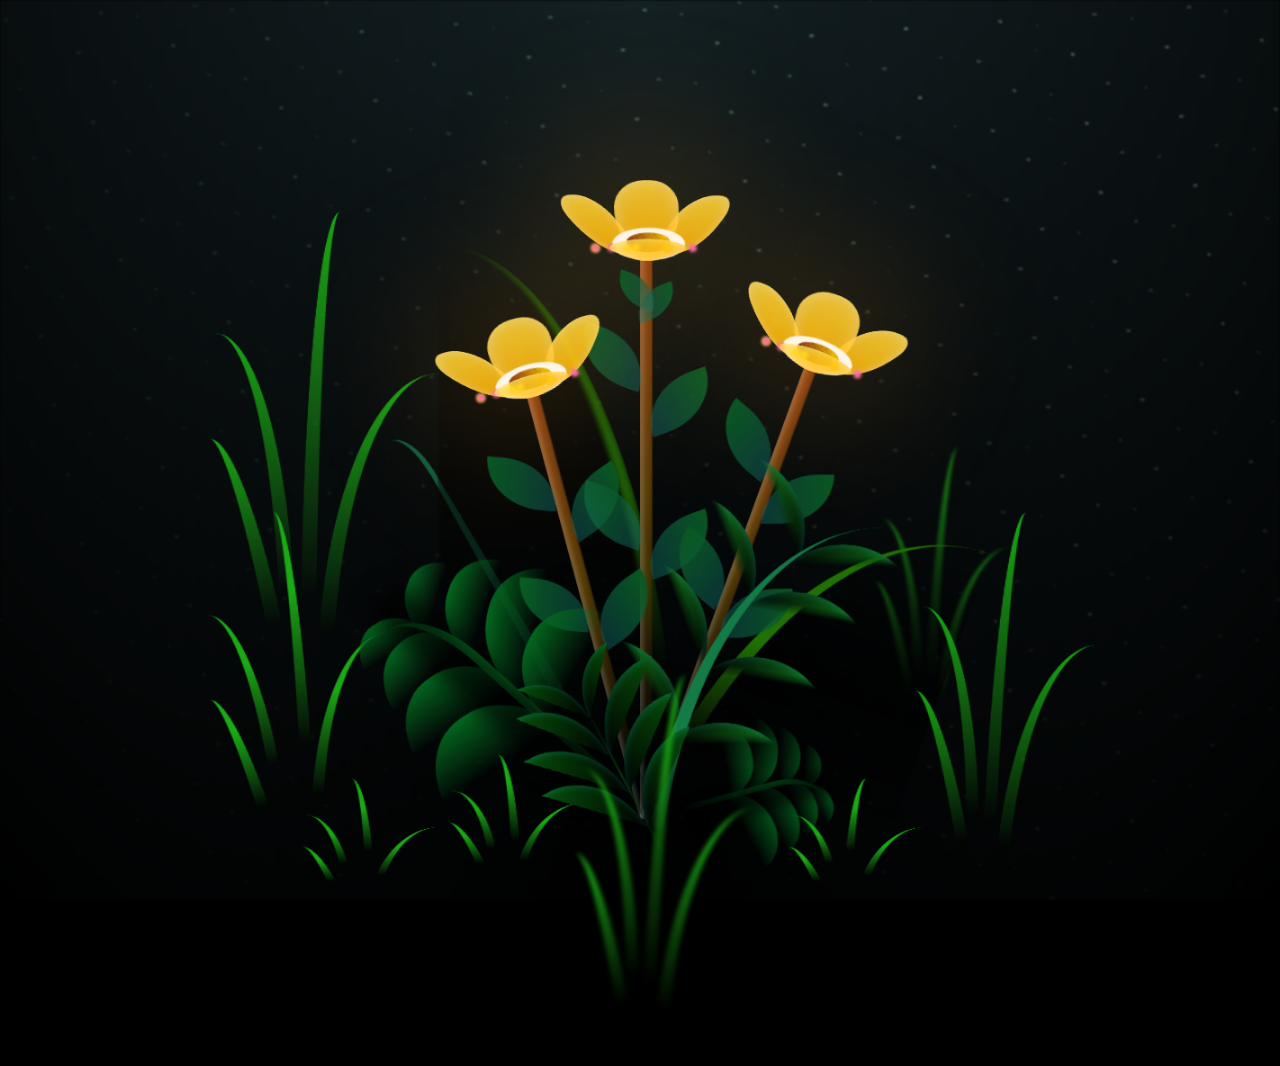
<file: flor-moskita/index.html>
<!DOCTYPE html>
<html lang="en">
  <head>
    <meta charset="UTF-8" />
    <meta http-equiv="X-UA-Compatible" content="IE=edge" />
    <meta name="viewport" content="width=device-width, initial-scale=1.0" />
    <link rel="stylesheet" href="main.css" />
    <link rel="icon" href="img/flowers.png" type="image/x-icon" />
    <title>💛Flores para Moskita💛</title>
  </head>
  <body class="container">
    <div class="night"></div>
    <div class="flowers">
      <div class="flower flower--1">
        <div class="flower__leafs flower__leafs--1">
          <div class="flower__leaf flower__leaf--1"></div>
          <div class="flower__leaf flower__leaf--2"></div>
          <div class="flower__leaf flower__leaf--3"></div>
          <div class="flower__leaf flower__leaf--4"></div>
          <div class="flower__white-circle"></div>

          <div class="flower__light flower__light--1"></div>
          <div class="flower__light flower__light--2"></div>
          <div class="flower__light flower__light--3"></div>
          <div class="flower__light flower__light--4"></div>
          <div class="flower__light flower__light--5"></div>
          <div class="flower__light flower__light--6"></div>
          <div class="flower__light flower__light--7"></div>
          <div class="flower__light flower__light--8"></div>
        </div>
        <div class="flower__line">
          <div class="flower__line__leaf flower__line__leaf--1"></div>
          <div class="flower__line__leaf flower__line__leaf--2"></div>
          <div class="flower__line__leaf flower__line__leaf--3"></div>
          <div class="flower__line__leaf flower__line__leaf--4"></div>
          <div class="flower__line__leaf flower__line__leaf--5"></div>
          <div class="flower__line__leaf flower__line__leaf--6"></div>
        </div>
      </div>

      <div class="flower flower--2">
        <div class="flower__leafs flower__leafs--2">
          <div class="flower__leaf flower__leaf--1"></div>
          <div class="flower__leaf flower__leaf--2"></div>
          <div class="flower__leaf flower__leaf--3"></div>
          <div class="flower__leaf flower__leaf--4"></div>
          <div class="flower__white-circle"></div>

          <div class="flower__light flower__light--1"></div>
          <div class="flower__light flower__light--2"></div>
          <div class="flower__light flower__light--3"></div>
          <div class="flower__light flower__light--4"></div>
          <div class="flower__light flower__light--5"></div>
          <div class="flower__light flower__light--6"></div>
          <div class="flower__light flower__light--7"></div>
          <div class="flower__light flower__light--8"></div>
        </div>
        <div class="flower__line">
          <div class="flower__line__leaf flower__line__leaf--1"></div>
          <div class="flower__line__leaf flower__line__leaf--2"></div>
          <div class="flower__line__leaf flower__line__leaf--3"></div>
          <div class="flower__line__leaf flower__line__leaf--4"></div>
        </div>
      </div>

      <div class="flower flower--3">
        <div class="flower__leafs flower__leafs--3">
          <div class="flower__leaf flower__leaf--1"></div>
          <div class="flower__leaf flower__leaf--2"></div>
          <div class="flower__leaf flower__leaf--3"></div>
          <div class="flower__leaf flower__leaf--4"></div>
          <div class="flower__white-circle"></div>

          <div class="flower__light flower__light--1"></div>
          <div class="flower__light flower__light--2"></div>
          <div class="flower__light flower__light--3"></div>
          <div class="flower__light flower__light--4"></div>
          <div class="flower__light flower__light--5"></div>
          <div class="flower__light flower__light--6"></div>
          <div class="flower__light flower__light--7"></div>
          <div class="flower__light flower__light--8"></div>
        </div>
        <div class="flower__line">
          <div class="flower__line__leaf flower__line__leaf--1"></div>
          <div class="flower__line__leaf flower__line__leaf--2"></div>
          <div class="flower__line__leaf flower__line__leaf--3"></div>
          <div class="flower__line__leaf flower__line__leaf--4"></div>
        </div>
      </div>

      <div class="grow-ans" style="--d: 1.2s">
        <div class="flower__g-long">
          <div class="flower__g-long__top"></div>
          <div class="flower__g-long__bottom"></div>
        </div>
      </div>

      <div class="growing-grass">
        <div class="flower__grass flower__grass--1">
          <div class="flower__grass--top"></div>
          <div class="flower__grass--bottom"></div>
          <div class="flower__grass__leaf flower__grass__leaf--1"></div>
          <div class="flower__grass__leaf flower__grass__leaf--2"></div>
          <div class="flower__grass__leaf flower__grass__leaf--3"></div>
          <div class="flower__grass__leaf flower__grass__leaf--4"></div>
          <div class="flower__grass__leaf flower__grass__leaf--5"></div>
          <div class="flower__grass__leaf flower__grass__leaf--6"></div>
          <div class="flower__grass__leaf flower__grass__leaf--7"></div>
          <div class="flower__grass__leaf flower__grass__leaf--8"></div>
          <div class="flower__grass__overlay"></div>
        </div>
      </div>

      <div class="growing-grass">
        <div class="flower__grass flower__grass--2">
          <div class="flower__grass--top"></div>
          <div class="flower__grass--bottom"></div>
          <div class="flower__grass__leaf flower__grass__leaf--1"></div>
          <div class="flower__grass__leaf flower__grass__leaf--2"></div>
          <div class="flower__grass__leaf flower__grass__leaf--3"></div>
          <div class="flower__grass__leaf flower__grass__leaf--4"></div>
          <div class="flower__grass__leaf flower__grass__leaf--5"></div>
          <div class="flower__grass__leaf flower__grass__leaf--6"></div>
          <div class="flower__grass__leaf flower__grass__leaf--7"></div>
          <div class="flower__grass__leaf flower__grass__leaf--8"></div>
          <div class="flower__grass__overlay"></div>
        </div>
      </div>

      <div class="grow-ans" style="--d: 2.4s">
        <div class="flower__g-right flower__g-right--1">
          <div class="leaf"></div>
        </div>
      </div>

      <div class="grow-ans" style="--d: 2.8s">
        <div class="flower__g-right flower__g-right--2">
          <div class="leaf"></div>
        </div>
      </div>

      <div class="grow-ans" style="--d: 2.8s">
        <div class="flower__g-front">
          <div
            class="flower__g-front__leaf-wrapper flower__g-front__leaf-wrapper--1"
          >
            <div class="flower__g-front__leaf"></div>
          </div>
          <div
            class="flower__g-front__leaf-wrapper flower__g-front__leaf-wrapper--2"
          >
            <div class="flower__g-front__leaf"></div>
          </div>
          <div
            class="flower__g-front__leaf-wrapper flower__g-front__leaf-wrapper--3"
          >
            <div class="flower__g-front__leaf"></div>
          </div>
          <div
            class="flower__g-front__leaf-wrapper flower__g-front__leaf-wrapper--4"
          >
            <div class="flower__g-front__leaf"></div>
          </div>
          <div
            class="flower__g-front__leaf-wrapper flower__g-front__leaf-wrapper--5"
          >
            <div class="flower__g-front__leaf"></div>
          </div>
          <div
            class="flower__g-front__leaf-wrapper flower__g-front__leaf-wrapper--6"
          >
            <div class="flower__g-front__leaf"></div>
          </div>
          <div
            class="flower__g-front__leaf-wrapper flower__g-front__leaf-wrapper--7"
          >
            <div class="flower__g-front__leaf"></div>
          </div>
          <div
            class="flower__g-front__leaf-wrapper flower__g-front__leaf-wrapper--8"
          >
            <div class="flower__g-front__leaf"></div>
          </div>
          <div class="flower__g-front__line"></div>
        </div>
      </div>

      <div class="grow-ans" style="--d: 3.2s">
        <div class="flower__g-fr">
          <div class="leaf"></div>
          <div class="flower__g-fr__leaf flower__g-fr__leaf--1"></div>
          <div class="flower__g-fr__leaf flower__g-fr__leaf--2"></div>
          <div class="flower__g-fr__leaf flower__g-fr__leaf--3"></div>
          <div class="flower__g-fr__leaf flower__g-fr__leaf--4"></div>
          <div class="flower__g-fr__leaf flower__g-fr__leaf--5"></div>
          <div class="flower__g-fr__leaf flower__g-fr__leaf--6"></div>
          <div class="flower__g-fr__leaf flower__g-fr__leaf--7"></div>
          <div class="flower__g-fr__leaf flower__g-fr__leaf--8"></div>
        </div>
      </div>

      <div class="long-g long-g--0">
        <div class="grow-ans" style="--d: 3s">
          <div class="leaf leaf--0"></div>
        </div>
        <div class="grow-ans" style="--d: 2.2s">
          <div class="leaf leaf--1"></div>
        </div>
        <div class="grow-ans" style="--d: 3.4s">
          <div class="leaf leaf--2"></div>
        </div>
        <div class="grow-ans" style="--d: 3.6s">
          <div class="leaf leaf--3"></div>
        </div>
      </div>

      <div class="long-g long-g--1">
        <div class="grow-ans" style="--d: 3.6s">
          <div class="leaf leaf--0"></div>
        </div>
        <div class="grow-ans" style="--d: 3.8s">
          <div class="leaf leaf--1"></div>
        </div>
        <div class="grow-ans" style="--d: 4s">
          <div class="leaf leaf--2"></div>
        </div>
        <div class="grow-ans" style="--d: 4.2s">
          <div class="leaf leaf--3"></div>
        </div>
      </div>

      <div class="long-g long-g--2">
        <div class="grow-ans" style="--d: 4s">
          <div class="leaf leaf--0"></div>
        </div>
        <div class="grow-ans" style="--d: 4.2s">
          <div class="leaf leaf--1"></div>
        </div>
        <div class="grow-ans" style="--d: 4.4s">
          <div class="leaf leaf--2"></div>
        </div>
        <div class="grow-ans" style="--d: 4.6s">
          <div class="leaf leaf--3"></div>
        </div>
      </div>

      <div class="long-g long-g--3">
        <div class="grow-ans" style="--d: 4s">
          <div class="leaf leaf--0"></div>
        </div>
        <div class="grow-ans" style="--d: 4.2s">
          <div class="leaf leaf--1"></div>
        </div>
        <div class="grow-ans" style="--d: 3s">
          <div class="leaf leaf--2"></div>
        </div>
        <div class="grow-ans" style="--d: 3.6s">
          <div class="leaf leaf--3"></div>
        </div>
      </div>

      <div class="long-g long-g--4">
        <div class="grow-ans" style="--d: 4s">
          <div class="leaf leaf--0"></div>
        </div>
        <div class="grow-ans" style="--d: 4.2s">
          <div class="leaf leaf--1"></div>
        </div>
        <div class="grow-ans" style="--d: 3s">
          <div class="leaf leaf--2"></div>
        </div>
        <div class="grow-ans" style="--d: 3.6s">
          <div class="leaf leaf--3"></div>
        </div>
      </div>

      <div class="long-g long-g--5">
        <div class="grow-ans" style="--d: 4s">
          <div class="leaf leaf--0"></div>
        </div>
        <div class="grow-ans" style="--d: 4.2s">
          <div class="leaf leaf--1"></div>
        </div>
        <div class="grow-ans" style="--d: 3s">
          <div class="leaf leaf--2"></div>
        </div>
        <div class="grow-ans" style="--d: 3.6s">
          <div class="leaf leaf--3"></div>
        </div>
      </div>

      <div class="long-g long-g--6">
        <div class="grow-ans" style="--d: 4.2s">
          <div class="leaf leaf--0"></div>
        </div>
        <div class="grow-ans" style="--d: 4.4s">
          <div class="leaf leaf--1"></div>
        </div>
        <div class="grow-ans" style="--d: 4.6s">
          <div class="leaf leaf--2"></div>
        </div>
        <div class="grow-ans" style="--d: 4.8s">
          <div class="leaf leaf--3"></div>
        </div>
      </div>

      <div class="long-g long-g--7">
        <div class="grow-ans" style="--d: 3s">
          <div class="leaf leaf--0"></div>
        </div>
        <div class="grow-ans" style="--d: 3.2s">
          <div class="leaf leaf--1"></div>
        </div>
        <div class="grow-ans" style="--d: 3.5s">
          <div class="leaf leaf--2"></div>
        </div>
        <div class="grow-ans" style="--d: 3.6s">
          <div class="leaf leaf--3"></div>
        </div>
      </div>
    </div>

    <div id="message"></div>

    <script src="main.js"></script>
    <script src="message.js"></script>
  </body>
</html>
</file>
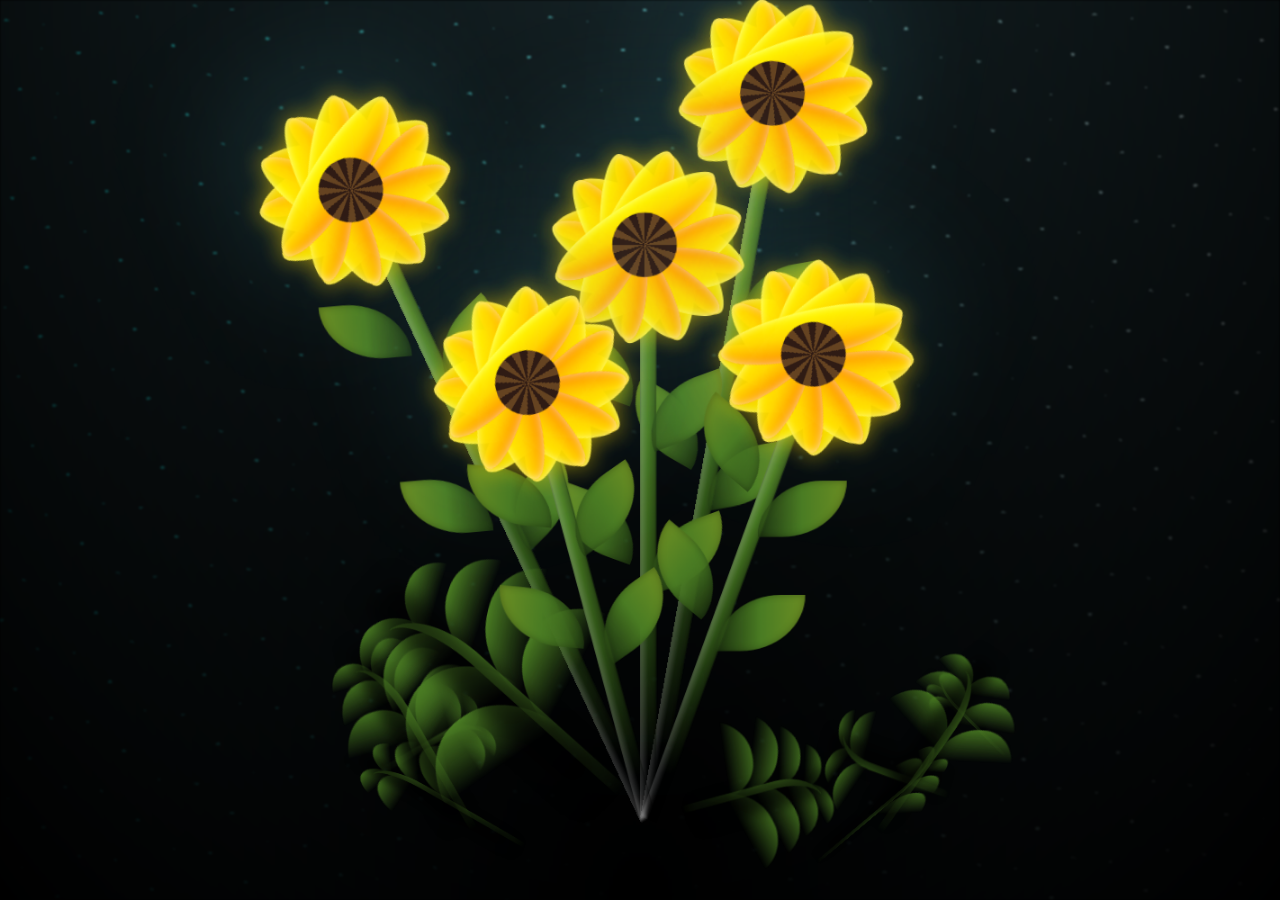
<file: index2.html>
<!DOCTYPE html>
<html lang="en">
  <head>
    <meta charset="UTF-8" />
    <meta name="viewport" content="width=device-width, initial-scale=1.0" />
    <title>💛Flores para Moskita💛</title>
    <style>
      *,
      *::after,
      *::before {
        padding: 0;
        margin: 0;
        box-sizing: border-box;
      }

      :root {
        --dark-color: #000;
        --fl-speed: 0.8s;
        --speed-leaf: 2s;
      }

      body {
        display: flex;
        align-items: flex-end;
        justify-content: center;
        min-height: 100vh;
        background-color: var(--dark-color);
        overflow: hidden;
        perspective: 1000px;
      }

      #message {
        position: absolute;
        top: 70%;
        left: 50%;
        transform: translate(-50%, -50%);
        text-align: center;
        color: #fff;
        font-size: 2rem;
        white-space: pre-line; /* para que \n haga salto de línea */
        opacity: 0;
        z-index: 10;
      }

      @media (max-width: 768px) {
        #message {
          font-size: 1.5rem;
          width: 90%;
          top: 25%;
        }
      }

      .night {
        position: fixed;
        left: 50%;
        top: 0;
        transform: translateX(-50%);
        width: 100%;
        height: 100%;
        filter: blur(0.1vmin);
        background-image: radial-gradient(
            ellipse at top,
            transparent 0%,
            var(--dark-color)
          ),
          radial-gradient(
            ellipse at bottom,
            var(--dark-color),
            rgba(145, 233, 255, 0.2)
          ),
          repeating-linear-gradient(
            220deg,
            rgb(0, 0, 0) 0px,
            rgb(0, 0, 0) 19px,
            transparent 19px,
            transparent 22px
          ),
          repeating-linear-gradient(
            189deg,
            rgb(0, 0, 0) 0px,
            rgb(0, 0, 0) 19px,
            transparent 19px,
            transparent 22px
          ),
          repeating-linear-gradient(
            148deg,
            rgb(0, 0, 0) 0px,
            rgb(0, 0, 0) 19px,
            transparent 19px,
            transparent 22px
          ),
          linear-gradient(90deg, rgb(0, 255, 250), rgb(240, 240, 240));
      }

      .shooting-stars {
        position: fixed;
        top: 0;
        left: 0;
        width: 100%;
        height: 100%;
        pointer-events: none;
        z-index: 1;
      }

      .shooting-star {
        position: absolute;
        width: 4px;
        height: 4px;
        background: #fff;
        border-radius: 50%;
        box-shadow: 0 0 6px 2px rgba(255, 255, 255, 0.8);
        opacity: 0;
        animation: shootingStar 3s linear infinite;
      }

      .shooting-star::before {
        content: "";
        position: absolute;
        top: 50%;
        right: 0;
        transform: translateY(-50%);
        width: 0;
        height: 2px;
        background: linear-gradient(
          90deg,
          rgba(255, 255, 255, 0) 0%,
          rgba(255, 255, 255, 1) 100%
        );
        animation: shootingStarTail 3s linear infinite;
      }

      .shooting-star:nth-child(1) {
        top: 5%;
        left: -10%;
        animation-delay: 0s;
        animation-duration: 2.5s;
      }

      .shooting-star:nth-child(2) {
        top: 15%;
        left: -10%;
        animation-delay: 2s;
        animation-duration: 3s;
      }

      .shooting-star:nth-child(3) {
        top: 25%;
        left: -10%;
        animation-delay: 4s;
        animation-duration: 2.8s;
      }

      .shooting-star:nth-child(4) {
        top: 0%;
        left: -10%;
        animation-delay: 6s;
        animation-duration: 3.2s;
      }

      .shooting-star:nth-child(5) {
        top: 35%;
        left: -10%;
        animation-delay: 8s;
        animation-duration: 2.7s;
      }

      .shooting-star:nth-child(6) {
        top: 8%;
        left: -10%;
        animation-delay: 10s;
        animation-duration: 3.1s;
      }

      .shooting-star:nth-child(7) {
        top: 45%;
        left: -10%;
        animation-delay: 12s;
        animation-duration: 2.9s;
      }

      .shooting-star:nth-child(8) {
        top: 3%;
        left: -10%;
        animation-delay: 14s;
        animation-duration: 3.3s;
      }

      @keyframes shootingStar {
        0% {
          opacity: 0;
          transform: translateX(0) translateY(0) rotate(45deg);
        }
        10% {
          opacity: 1;
        }
        90% {
          opacity: 1;
        }
        100% {
          opacity: 0;
          transform: translateX(120vw) translateY(50vh) rotate(10deg);
        }
      }

      @keyframes shootingStarTail {
        0% {
          width: 0;
        }
        30% {
          width: 100px;
        }
        100% {
          width: 0;
        }
      }

      .flowers {
        position: relative;
        transform: scale(0.9);
        z-index: 2;
      }

      .flower {
        position: absolute;
        bottom: 10vmin;
        transform-origin: bottom center;
        z-index: 50;
      }

      .flower--1 {
        animation: moving-flower-1 4s linear infinite;
      }

      .flower--1 .flower__line {
        height: 70vmin;
        animation-delay: 0.3s;
      }

      .flower--1 .flower__line__leaf--1 {
        animation: blooming-leaf-right var(--fl-speed) 1.6s backwards;
      }

      .flower--1 .flower__line__leaf--2 {
        animation: blooming-leaf-right var(--fl-speed) 1.4s backwards;
      }

      .flower--1 .flower__line__leaf--3 {
        animation: blooming-leaf-left var(--fl-speed) 1.2s backwards;
      }

      .flower--1 .flower__line__leaf--4 {
        animation: blooming-leaf-left var(--fl-speed) 1s backwards;
      }

      .flower--2 {
        left: 50%;
        transform: rotate(20deg);
        animation: moving-flower-2 4s linear infinite;
      }

      .flower--2 .flower__line {
        height: 60vmin;
        animation-delay: 0.6s;
      }

      .flower--2 .flower__line__leaf--1 {
        animation: blooming-leaf-right var(--fl-speed) 1.9s backwards;
      }

      .flower--2 .flower__line__leaf--2 {
        animation: blooming-leaf-right var(--fl-speed) 1.7s backwards;
      }

      .flower--2 .flower__line__leaf--3 {
        animation: blooming-leaf-left var(--fl-speed) 1.5s backwards;
      }

      .flower--2 .flower__line__leaf--4 {
        animation: blooming-leaf-left var(--fl-speed) 1.3s backwards;
      }

      .flower--3 {
        left: 50%;
        transform: rotate(-15deg);
        animation: moving-flower-3 4s linear infinite;
      }

      .flower--3 .flower__line {
        animation-delay: 0.9s;
      }

      .flower--3 .flower__line__leaf--1 {
        animation: blooming-leaf-right var(--fl-speed) 2.5s backwards;
      }

      .flower--3 .flower__line__leaf--2 {
        animation: blooming-leaf-right var(--fl-speed) 2.3s backwards;
      }

      .flower--3 .flower__line__leaf--3 {
        animation: blooming-leaf-left var(--fl-speed) 2.1s backwards;
      }

      .flower--3 .flower__line__leaf--4 {
        animation: blooming-leaf-left var(--fl-speed) 1.9s backwards;
      }

      .flower--4 {
        left: -25%;
        z-index: -6;
        transform: rotate(10deg);
        animation: moving-flower-4 3.5s linear infinite;
      }

      .flower--4 .flower__line {
        height: 90vmin;
        animation-delay: 1.2s;
      }

      .flower--4 .flower__line__leaf--1 {
        animation: blooming-leaf-right var(--fl-speed) 2.8s backwards;
      }

      .flower--4 .flower__line__leaf--2 {
        animation: blooming-leaf-right var(--fl-speed) 2.6s backwards;
      }

      .flower--4 .flower__line__leaf--3 {
        animation: blooming-leaf-left var(--fl-speed) 2.4s backwards;
      }

      .flower--4 .flower__line__leaf--4 {
        animation: blooming-leaf-left var(--fl-speed) 2.2s backwards;
      }

      .flower--5 {
        left: 75%;
        z-index: -7;
        transform: rotate(-25deg);
        animation: moving-flower-5 4.5s linear infinite;
      }

      .flower--5 .flower__line {
        height: 85vmin;
        animation-delay: 1.9s;
      }

      .flower--5 .flower__line__leaf--1 {
        animation: blooming-leaf-right var(--fl-speed) 2.7s backwards;
      }

      .flower--5 .flower__line__leaf--2 {
        animation: blooming-leaf-right var(--fl-speed) 2.5s backwards;
      }

      .flower--5 .flower__line__leaf--3 {
        animation: blooming-leaf-left var(--fl-speed) 2.3s backwards;
      }

      .flower--5 .flower__line__leaf--4 {
        animation: blooming-leaf-left var(--fl-speed) 2.1s backwards;
      }

      .flower__leafs {
        position: relative;
        animation: blooming-flower 2s backwards;
      }

      .flower__leafs--1 {
        animation-delay: 1.1s;
      }

      .flower__leafs--2 {
        animation-delay: 1.4s;
      }

      .flower__leafs--3 {
        animation-delay: 1.7s;
      }

      .flower__leafs--4 {
        animation-delay: 2s;
      }

      .flower__leafs--5 {
        animation-delay: 2s;
      }

      .flower__leafs::after {
        content: "";
        position: absolute;
        left: 0;
        top: 0;
        transform: translate(-50%, -100%);
        width: 8vmin;
        height: 8vmin;
        background-color: #6bf0ff;
        filter: blur(10vmin);
      }

      .flower__leaf {
        position: absolute;
        bottom: 0;
        left: 50%;
        width: 23vmin;
        height: 6vmin;
        border-radius: 60% 40% 60% 40%;
        background-color: #ffd700;
        background-image: linear-gradient(to top, #ff8c00, #ffd700, #ffff00);
        transform-origin: bottom center;
        opacity: 0.95;
        box-shadow: inset 0 0 1vmin rgba(255, 255, 255, 0.7),
          0 0 3vmin rgba(255, 215, 0, 0.4);
        z-index: 2;
      }

      .flower__leaf--1 {
        transform: translate(-50%, -10%) rotate(-45deg);
      }

      .flower__leaf--2 {
        transform: translate(-50%, -10%) rotate(-15deg);
      }

      .flower__leaf--3 {
        transform: translate(-50%, -10%) rotate(15deg);
      }

      .flower__leaf--4 {
        transform: translate(-50%, -10%) rotate(45deg);
      }

      .flower__white-circle {
        position: absolute;
        left: -4vmin;
        top: -4vmin;
        width: 10vmin;
        height: 10vmin;
        border-radius: 50%;
        background-color: #8b4513;
        background-image: radial-gradient(
          circle at 30% 30%,
          #654321,
          #8b4513,
          #2f1b14
        );
        box-shadow: inset 0 0 2vmin rgba(0, 0, 0, 0.8),
          0 0 1vmin rgba(139, 69, 19, 0.6);
      }

      .flower__white-circle::after {
        content: "";
        position: absolute;
        left: 46%;
        top: 31%;
        transform: translate(-50%, -50%);
        width: 80%;
        height: 80%;
        z-index: 3;
        border-radius: inherit;
        background-image: repeating-conic-gradient(
            from 0deg,
            #2f1b14 0deg 15deg,
            #654321 15deg 30deg
          ),
          radial-gradient(circle at center, #8b4513, #654321);
      }

      .flower__line {
        height: 55vmin;
        width: 2vmin;
        background-image: linear-gradient(
            to left,
            rgb(0, 0, 0, 0.3),
            transparent,
            rgba(255, 255, 255, 0.2)
          ),
          linear-gradient(to top, transparent 10%, #2d5016, #4a7c23, #6b8e23);
        box-shadow: inset 0 0 2px rgba(0, 0, 0, 0.7);
        animation: grow-flower-tree 4s backwards;
      }

      .flower__line__leaf {
        --w: 8vmin;
        --h: calc(var(--w) + 3vmin);
        position: absolute;
        top: 20%;
        left: 90%;
        width: var(--w);
        height: var(--h);
        border-top-right-radius: var(--h);
        border-bottom-left-radius: var(--h);
        background-image: linear-gradient(
          to top,
          rgba(45, 80, 22, 0.6),
          #4a7c23,
          #6b8e23
        );
        box-shadow: inset 0 0 1vmin rgba(0, 0, 0, 0.3);
      }

      .flower__line__leaf--1 {
        transform: rotate(70deg) rotateY(30deg);
      }

      .flower__line__leaf--2 {
        top: 45%;
        transform: rotate(70deg) rotateY(30deg);
      }

      .flower__line__leaf--3,
      .flower__line__leaf--4 {
        border-top-right-radius: 0;
        border-bottom-left-radius: 0;
        border-top-left-radius: var(--h);
        border-bottom-right-radius: var(--h);
        left: -460%;
        top: 12%;
        transform: rotate(-70deg) rotateY(30deg);
      }

      .flower__line__leaf--4 {
        top: 40%;
      }

      .flower__light {
        position: absolute;
        bottom: 0vmin;
        width: 0.8vmin;
        height: 0.8vmin;
        background-color: #8b4513;
        border-radius: 50%;
        filter: blur(0.1vmin);
        animation: sunflower-seeds 6s linear infinite backwards;
        box-shadow: 0 0 1vmin rgba(139, 69, 19, 0.8);
      }

      .flower__light:nth-child(odd) {
        background-color: #654321;
      }

      .flower__light--1 {
        left: -2vmin;
        animation-delay: 1s;
      }
      .flower__light--2 {
        left: 3vmin;
        animation-delay: 0.5s;
      }
      .flower__light--3 {
        left: -6vmin;
        animation-delay: 0.3s;
      }
      .flower__light--4 {
        left: 6vmin;
        animation-delay: 0.9s;
      }
      .flower__light--5 {
        left: -1vmin;
        animation-delay: 1.5s;
      }
      .flower__light--6 {
        left: -4vmin;
        animation-delay: 3s;
      }
      .flower__light--7 {
        left: 3vmin;
        animation-delay: 2s;
      }
      .flower__light--8 {
        left: -6vmin;
        animation-delay: 3.5s;
      }

      .flower__grass {
        --c: #4a7c23;
        --line-w: 2vmin;
        position: absolute;
        bottom: 12vmin;
        left: -7vmin;
        display: flex;
        flex-direction: column;
        align-items: flex-end;
        z-index: 20;
        transform-origin: bottom center;
        transform: rotate(-48deg) rotateY(40deg);
      }

      .flower__grass--1 {
        animation: moving-grass 2s linear infinite;
      }

      .flower__grass--2 {
        left: 2vmin;
        bottom: 10vmin;
        transform: scale(0.5) rotate(75deg) rotateX(10deg) rotateY(-200deg);
        opacity: 0.8;
        z-index: 0;
        animation: moving-grass--2 1.5s linear infinite;
      }

      .flower__grass--3 {
        left: -25vmin;
        bottom: 8vmin;
        transform: scale(0.7) rotate(-30deg) rotateY(45deg);
        opacity: 0.9;
        z-index: 15;
        animation: moving-grass--3 2.2s linear infinite;
      }

      .flower__grass--4 {
        left: -35vmin;
        bottom: 15vmin;
        transform: scale(0.4) rotate(60deg) rotateX(15deg) rotateY(-180deg);
        opacity: 0.7;
        z-index: 5;
        animation: moving-grass--4 1.8s linear infinite;
      }

      .flower__grass--5 {
        left: -18vmin;
        bottom: 6vmin;
        transform: scale(0.6) rotate(-60deg) rotateY(60deg);
        opacity: 0.85;
        z-index: 12;
        animation: moving-grass--5 2.5s linear infinite;
      }

      .flower__grass--6 {
        left: 25vmin;
        bottom: 9vmin;
        transform: scale(0.65) rotate(35deg) rotateY(-45deg);
        opacity: 0.9;
        z-index: 15;
        animation: moving-grass--6 2.3s linear infinite;
      }

      .flower__grass--7 {
        left: 35vmin;
        bottom: 14vmin;
        transform: scale(0.45) rotate(-70deg) rotateX(20deg) rotateY(170deg);
        opacity: 0.75;
        z-index: 8;
        animation: moving-grass--7 1.9s linear infinite;
      }

      .flower__grass--8 {
        left: 18vmin;
        bottom: 5vmin;
        transform: scale(0.55) rotate(50deg) rotateY(-70deg);
        opacity: 0.8;
        z-index: 10;
        animation: moving-grass--8 2.1s linear infinite;
      }

      .flower__grass--9 {
        left: -45vmin;
        bottom: 20vmin;
        transform: scale(0.3) rotate(20deg) rotateY(90deg);
        opacity: 0.6;
        z-index: 2;
        animation: moving-grass--9 1.6s linear infinite;
      }

      .flower__grass--10 {
        left: 42vmin;
        bottom: 18vmin;
        transform: scale(0.35) rotate(-45deg) rotateY(-120deg);
        opacity: 0.65;
        z-index: 3;
        animation: moving-grass--10 2s linear infinite;
      }

      .flower__grass--top {
        width: 7vmin;
        height: 10vmin;
        border-top-right-radius: 100%;
        border-right: var(--line-w) solid var(--c);
        transform-origin: bottom center;
        transform: rotate(-2deg);
      }

      .flower__grass--bottom {
        margin-top: -2px;
        width: var(--line-w);
        height: 25vmin;
        background-image: linear-gradient(to top, transparent, var(--c));
      }

      .flower__grass__leaf {
        --size: 10vmin;
        position: absolute;
        width: calc(var(--size) * 2.1);
        height: var(--size);
        border-top-left-radius: var(--size);
        border-top-right-radius: var(--size);
        background-image: linear-gradient(
          to top,
          transparent,
          transparent 30%,
          var(--c)
        );
        z-index: 100;
      }

      .flower__grass__leaf--1 {
        top: -6%;
        left: 30%;
        --size: 6vmin;
        transform: rotate(-20deg);
        animation: growing-grass-ans--1 var(--speed-leaf) 2.6s backwards;
      }

      .flower__grass__leaf--2 {
        top: -5%;
        left: -110%;
        --size: 6vmin;
        transform: rotate(10deg);
        animation: growing-grass-ans--2 var(--speed-leaf) 2.4s linear backwards;
      }

      .flower__grass__leaf--3 {
        top: 5%;
        left: 60%;
        --size: 8vmin;
        transform: rotate(-18deg) rotateX(-20deg);
        animation: growing-grass-ans--3 var(--speed-leaf) 2.2s linear backwards;
      }

      .flower__grass__leaf--4 {
        top: 6%;
        left: -135%;
        --size: 8vmin;
        transform: rotate(2deg);
        animation: growing-grass-ans--4 var(--speed-leaf) 2s linear backwards;
      }

      .flower__grass__leaf--5 {
        top: 20%;
        left: 60%;
        --size: 10vmin;
        transform: rotate(-24deg) rotateX(-20deg);
        animation: growing-grass-ans--5 var(--speed-leaf) 1.8s linear backwards;
      }

      .flower__grass__leaf--6 {
        top: 22%;
        left: -180%;
        --size: 10vmin;
        transform: rotate(10deg);
        animation: growing-grass-ans--6 var(--speed-leaf) 1.6s linear backwards;
      }

      .flower__grass__leaf--7 {
        top: 39%;
        left: 70%;
        --size: 10vmin;
        transform: rotate(-10deg);
        animation: growing-grass-ans--7 var(--speed-leaf) 1.4s linear backwards;
      }

      .flower__grass__leaf--8 {
        top: 40%;
        left: -215%;
        --size: 11vmin;
        transform: rotate(10deg);
        animation: growing-grass-ans--8 var(--speed-leaf) 1.2s linear backwards;
      }

      .flower__grass__overlay {
        position: absolute;
        top: -10%;
        right: 0%;
        width: 100%;
        height: 100%;
        background-color: rgba(0, 0, 0, 0.6);
        filter: blur(1.5vmin);
        z-index: 100;
      }

      /* Resto de elementos simplificados */
      .grow-ans {
        animation: grow-ans 2s var(--d) backwards;
      }

      .growing-grass {
        animation: growing-grass-ans 1s 2s backwards;
      }

      .not-loaded * {
        animation-play-state: paused !important;
      }

      /* KEYFRAMES */
      @keyframes grow-ans {
        0% {
          transform: scale(0);
          opacity: 0;
        }
      }

      @keyframes growing-grass-ans {
        0% {
          transform: scale(0);
        }
      }

      @keyframes growing-grass-ans--1 {
        0% {
          transform-origin: bottom left;
          transform: rotate(-20deg) scale(0);
        }
      }

      @keyframes growing-grass-ans--2 {
        0% {
          transform-origin: bottom right;
          transform: rotate(10deg) scale(0);
        }
      }

      @keyframes growing-grass-ans--3 {
        0% {
          transform-origin: bottom left;
          transform: rotate(-18deg) rotateX(-20deg) scale(0);
        }
      }

      @keyframes growing-grass-ans--4 {
        0% {
          transform-origin: bottom right;
          transform: rotate(2deg) scale(0);
        }
      }

      @keyframes growing-grass-ans--5 {
        0% {
          transform-origin: bottom left;
          transform: rotate(-24deg) rotateX(-20deg) scale(0);
        }
      }

      @keyframes growing-grass-ans--6 {
        0% {
          transform-origin: bottom right;
          transform: rotate(10deg) scale(0);
        }
      }

      @keyframes growing-grass-ans--7 {
        0% {
          transform-origin: bottom left;
          transform: rotate(-10deg) scale(0);
        }
      }

      @keyframes growing-grass-ans--8 {
        0% {
          transform-origin: bottom right;
          transform: rotate(10deg) scale(0);
        }
      }

      @keyframes sunflower-seeds {
        0% {
          opacity: 0;
          transform: translateY(0vmin) rotate(0deg);
        }
        20% {
          opacity: 1;
          transform: translateY(-3vmin) translateX(-1vmin) rotate(45deg);
        }
        40% {
          opacity: 1;
          transform: translateY(-8vmin) translateX(1vmin) rotate(90deg);
        }
        60% {
          transform: translateY(-12vmin) translateX(-1vmin) rotate(135deg);
        }
        80% {
          transform: translateY(-16vmin) translateX(2vmin) rotate(180deg);
          opacity: 0.5;
        }
        100% {
          transform: translateY(-25vmin) rotate(225deg);
          opacity: 0;
        }
      }

      @keyframes moving-flower-1 {
        0%,
        100% {
          transform: rotate(2deg);
        }
        50% {
          transform: rotate(-2deg);
        }
      }

      @keyframes moving-flower-2 {
        0%,
        100% {
          transform: rotate(18deg);
        }
        50% {
          transform: rotate(14deg);
        }
      }

      @keyframes moving-flower-3 {
        0%,
        100% {
          transform: rotate(-18deg);
        }
        50% {
          transform: rotate(-20deg) rotateY(-10deg);
        }
      }

      @keyframes moving-flower-4 {
        0%,
        100% {
          transform: rotate(9deg);
        }
        50% {
          transform: rotate(12deg) rotateY(9deg);
        }
      }

      @keyframes moving-flower-5 {
        0%,
        100% {
          transform: rotate(-5deg);
        }
        50% {
          transform: rotate(-11deg) rotateY(5deg);
        }
      }

      @keyframes blooming-leaf-right {
        0% {
          transform-origin: left;
          transform: rotate(70deg) rotateY(30deg) scale(0);
        }
      }

      @keyframes blooming-leaf-left {
        0% {
          transform-origin: right;
          transform: rotate(-70deg) rotateY(30deg) scale(0);
        }
      }

      @keyframes grow-flower-tree {
        0% {
          height: 0;
          border-radius: 1vmin;
        }
      }

      @keyframes blooming-flower {
        0% {
          transform: scale(0);
        }
      }

      @keyframes moving-grass {
        0%,
        100% {
          transform: rotate(-48deg) rotateY(40deg);
        }
        50% {
          transform: rotate(-50deg) rotateY(40deg);
        }
      }

      @keyframes moving-grass--2 {
        0%,
        100% {
          transform: scale(0.5) rotate(75deg) rotateX(10deg) rotateY(-200deg);
        }
        50% {
          transform: scale(0.5) rotate(79deg) rotateX(10deg) rotateY(-200deg);
        }
      }

      /* Animaciones para hierba adicional */
      @keyframes moving-grass--3 {
        0%,
        100% {
          transform: scale(0.7) rotate(-30deg) rotateY(45deg);
        }
        50% {
          transform: scale(0.7) rotate(-33deg) rotateY(50deg);
        }
      }

      @keyframes moving-grass--4 {
        0%,
        100% {
          transform: scale(0.4) rotate(60deg) rotateX(15deg) rotateY(-180deg);
        }
        50% {
          transform: scale(0.4) rotate(63deg) rotateX(18deg) rotateY(-175deg);
        }
      }

      @keyframes moving-grass--5 {
        0%,
        100% {
          transform: scale(0.6) rotate(-60deg) rotateY(60deg);
        }
        50% {
          transform: scale(0.6) rotate(-57deg) rotateY(65deg);
        }
      }

      @keyframes moving-grass--6 {
        0%,
        100% {
          transform: scale(0.65) rotate(35deg) rotateY(-45deg);
        }
        50% {
          transform: scale(0.65) rotate(38deg) rotateY(-40deg);
        }
      }

      @keyframes moving-grass--7 {
        0%,
        100% {
          transform: scale(0.45) rotate(-70deg) rotateX(20deg) rotateY(170deg);
        }
        50% {
          transform: scale(0.45) rotate(-67deg) rotateX(23deg) rotateY(175deg);
        }
      }

      @keyframes moving-grass--8 {
        0%,
        100% {
          transform: scale(0.55) rotate(50deg) rotateY(-70deg);
        }
        50% {
          transform: scale(0.55) rotate(53deg) rotateY(-65deg);
        }
      }

      @keyframes moving-grass--9 {
        0%,
        100% {
          transform: scale(0.3) rotate(20deg) rotateY(90deg);
        }
        50% {
          transform: scale(0.3) rotate(23deg) rotateY(95deg);
        }
      }

      @keyframes moving-grass--10 {
        0%,
        100% {
          transform: scale(0.35) rotate(-45deg) rotateY(-120deg);
        }
        50% {
          transform: scale(0.35) rotate(-42deg) rotateY(-115deg);
        }
      }
    </style>
  </head>
  <body class="not-loaded">
    <div class="night"></div>

    <div class="shooting-stars">
      <div class="shooting-star"></div>
      <div class="shooting-star"></div>
      <div class="shooting-star"></div>
      <div class="shooting-star"></div>
      <div class="shooting-star"></div>
      <div class="shooting-star"></div>
      <div class="shooting-star"></div>
      <div class="shooting-star"></div>
    </div>

    <div class="flowers">
      <div class="flower flower--1">
        <div class="flower__leafs flower__leafs--1">
          <div
            class="flower__leaf"
            style="transform: translate(-50%, -10%) rotate(0deg)"
          ></div>
          <div
            class="flower__leaf"
            style="transform: translate(-50%, -10%) rotate(30deg)"
          ></div>
          <div
            class="flower__leaf"
            style="transform: translate(-50%, -10%) rotate(60deg)"
          ></div>
          <div
            class="flower__leaf"
            style="transform: translate(-50%, -10%) rotate(90deg)"
          ></div>
          <div
            class="flower__leaf"
            style="transform: translate(-50%, -10%) rotate(120deg)"
          ></div>
          <div
            class="flower__leaf"
            style="transform: translate(-50%, -10%) rotate(150deg)"
          ></div>
          <div
            class="flower__leaf"
            style="transform: translate(-50%, -10%) rotate(180deg)"
          ></div>
          <div
            class="flower__leaf"
            style="transform: translate(-50%, -10%) rotate(210deg)"
          ></div>
          <div
            class="flower__leaf"
            style="transform: translate(-50%, -10%) rotate(240deg)"
          ></div>
          <div
            class="flower__leaf"
            style="transform: translate(-50%, -10%) rotate(270deg)"
          ></div>
          <div
            class="flower__leaf"
            style="transform: translate(-50%, -10%) rotate(300deg)"
          ></div>
          <div
            class="flower__leaf"
            style="transform: translate(-50%, -10%) rotate(330deg)"
          ></div>
          <div class="flower__white-circle"></div>

          <div class="flower__light flower__light--1"></div>
          <div class="flower__light flower__light--2"></div>
          <div class="flower__light flower__light--3"></div>
          <div class="flower__light flower__light--4"></div>
          <div class="flower__light flower__light--5"></div>
          <div class="flower__light flower__light--6"></div>
          <div class="flower__light flower__light--7"></div>
          <div class="flower__light flower__light--8"></div>
        </div>
        <div class="flower__line">
          <div class="flower__line__leaf flower__line__leaf--1"></div>
          <div class="flower__line__leaf flower__line__leaf--2"></div>
          <div class="flower__line__leaf flower__line__leaf--3"></div>
          <div class="flower__line__leaf flower__line__leaf--4"></div>
        </div>
      </div>

      <div class="flower flower--2">
        <div class="flower__leafs flower__leafs--2">
          <div
            class="flower__leaf"
            style="transform: translate(-50%, -10%) rotate(0deg)"
          ></div>
          <div
            class="flower__leaf"
            style="transform: translate(-50%, -10%) rotate(30deg)"
          ></div>
          <div
            class="flower__leaf"
            style="transform: translate(-50%, -10%) rotate(60deg)"
          ></div>
          <div
            class="flower__leaf"
            style="transform: translate(-50%, -10%) rotate(90deg)"
          ></div>
          <div
            class="flower__leaf"
            style="transform: translate(-50%, -10%) rotate(120deg)"
          ></div>
          <div
            class="flower__leaf"
            style="transform: translate(-50%, -10%) rotate(150deg)"
          ></div>
          <div
            class="flower__leaf"
            style="transform: translate(-50%, -10%) rotate(180deg)"
          ></div>
          <div
            class="flower__leaf"
            style="transform: translate(-50%, -10%) rotate(210deg)"
          ></div>
          <div
            class="flower__leaf"
            style="transform: translate(-50%, -10%) rotate(240deg)"
          ></div>
          <div
            class="flower__leaf"
            style="transform: translate(-50%, -10%) rotate(270deg)"
          ></div>
          <div
            class="flower__leaf"
            style="transform: translate(-50%, -10%) rotate(300deg)"
          ></div>
          <div
            class="flower__leaf"
            style="transform: translate(-50%, -10%) rotate(330deg)"
          ></div>
          <div class="flower__white-circle"></div>

          <div class="flower__light flower__light--1"></div>
          <div class="flower__light flower__light--2"></div>
          <div class="flower__light flower__light--3"></div>
          <div class="flower__light flower__light--4"></div>
          <div class="flower__light flower__light--5"></div>
          <div class="flower__light flower__light--6"></div>
          <div class="flower__light flower__light--7"></div>
          <div class="flower__light flower__light--8"></div>
        </div>
        <div class="flower__line">
          <div class="flower__line__leaf flower__line__leaf--1"></div>
          <div class="flower__line__leaf flower__line__leaf--2"></div>
          <div class="flower__line__leaf flower__line__leaf--3"></div>
          <div class="flower__line__leaf flower__line__leaf--4"></div>
        </div>
      </div>

      <div class="flower flower--3">
        <div class="flower__leafs flower__leafs--3">
          <!-- Pétalos exteriores -->
          <div
            class="flower__leaf"
            style="transform: translate(-50%, -10%) rotate(0deg)"
          ></div>
          <div
            class="flower__leaf"
            style="transform: translate(-50%, -10%) rotate(30deg)"
          ></div>
          <div
            class="flower__leaf"
            style="transform: translate(-50%, -10%) rotate(60deg)"
          ></div>
          <div
            class="flower__leaf"
            style="transform: translate(-50%, -10%) rotate(90deg)"
          ></div>
          <div
            class="flower__leaf"
            style="transform: translate(-50%, -10%) rotate(120deg)"
          ></div>
          <div
            class="flower__leaf"
            style="transform: translate(-50%, -10%) rotate(150deg)"
          ></div>
          <div
            class="flower__leaf"
            style="transform: translate(-50%, -10%) rotate(180deg)"
          ></div>
          <div
            class="flower__leaf"
            style="transform: translate(-50%, -10%) rotate(210deg)"
          ></div>
          <div
            class="flower__leaf"
            style="transform: translate(-50%, -10%) rotate(240deg)"
          ></div>
          <div
            class="flower__leaf"
            style="transform: translate(-50%, -10%) rotate(270deg)"
          ></div>
          <div
            class="flower__leaf"
            style="transform: translate(-50%, -10%) rotate(300deg)"
          ></div>
          <div
            class="flower__leaf"
            style="transform: translate(-50%, -10%) rotate(330deg)"
          ></div>
          <div class="flower__white-circle"></div>

          <div class="flower__light flower__light--1"></div>
          <div class="flower__light flower__light--2"></div>
          <div class="flower__light flower__light--3"></div>
          <div class="flower__light flower__light--4"></div>
          <div class="flower__light flower__light--5"></div>
          <div class="flower__light flower__light--6"></div>
          <div class="flower__light flower__light--7"></div>
          <div class="flower__light flower__light--8"></div>
        </div>
        <div class="flower__line">
          <div class="flower__line__leaf flower__line__leaf--1"></div>
          <div class="flower__line__leaf flower__line__leaf--2"></div>
          <div class="flower__line__leaf flower__line__leaf--3"></div>
          <div class="flower__line__leaf flower__line__leaf--4"></div>
        </div>
      </div>

      <div class="flower flower--4">
        <div class="flower__leafs flower__leafs--4">
          <div
            class="flower__leaf"
            style="transform: translate(-50%, -10%) rotate(0deg)"
          ></div>
          <div
            class="flower__leaf"
            style="transform: translate(-50%, -10%) rotate(30deg)"
          ></div>
          <div
            class="flower__leaf"
            style="transform: translate(-50%, -10%) rotate(60deg)"
          ></div>
          <div
            class="flower__leaf"
            style="transform: translate(-50%, -10%) rotate(90deg)"
          ></div>
          <div
            class="flower__leaf"
            style="transform: translate(-50%, -10%) rotate(120deg)"
          ></div>
          <div
            class="flower__leaf"
            style="transform: translate(-50%, -10%) rotate(150deg)"
          ></div>
          <div
            class="flower__leaf"
            style="transform: translate(-50%, -10%) rotate(180deg)"
          ></div>
          <div
            class="flower__leaf"
            style="transform: translate(-50%, -10%) rotate(210deg)"
          ></div>
          <div
            class="flower__leaf"
            style="transform: translate(-50%, -10%) rotate(240deg)"
          ></div>
          <div
            class="flower__leaf"
            style="transform: translate(-50%, -10%) rotate(270deg)"
          ></div>
          <div
            class="flower__leaf"
            style="transform: translate(-50%, -10%) rotate(300deg)"
          ></div>
          <div
            class="flower__leaf"
            style="transform: translate(-50%, -10%) rotate(330deg)"
          ></div>
          <div class="flower__white-circle"></div>

          <div class="flower__light flower__light--1"></div>
          <div class="flower__light flower__light--2"></div>
          <div class="flower__light flower__light--3"></div>
          <div class="flower__light flower__light--4"></div>
          <div class="flower__light flower__light--5"></div>
          <div class="flower__light flower__light--6"></div>
          <div class="flower__light flower__light--7"></div>
          <div class="flower__light flower__light--8"></div>
        </div>
        <div class="flower__line">
          <div class="flower__line__leaf flower__line__leaf--1"></div>
          <div class="flower__line__leaf flower__line__leaf--2"></div>
          <div class="flower__line__leaf flower__line__leaf--3"></div>
          <div class="flower__line__leaf flower__line__leaf--4"></div>
        </div>
      </div>

      <div class="flower flower--5">
        <div class="flower__leafs flower__leafs--5">
          <div
            class="flower__leaf"
            style="transform: translate(-50%, -10%) rotate(0deg)"
          ></div>
          <div
            class="flower__leaf"
            style="transform: translate(-50%, -10%) rotate(30deg)"
          ></div>
          <div
            class="flower__leaf"
            style="transform: translate(-50%, -10%) rotate(60deg)"
          ></div>
          <div
            class="flower__leaf"
            style="transform: translate(-50%, -10%) rotate(90deg)"
          ></div>
          <div
            class="flower__leaf"
            style="transform: translate(-50%, -10%) rotate(120deg)"
          ></div>
          <div
            class="flower__leaf"
            style="transform: translate(-50%, -10%) rotate(150deg)"
          ></div>
          <div
            class="flower__leaf"
            style="transform: translate(-50%, -10%) rotate(180deg)"
          ></div>
          <div
            class="flower__leaf"
            style="transform: translate(-50%, -10%) rotate(210deg)"
          ></div>
          <div
            class="flower__leaf"
            style="transform: translate(-50%, -10%) rotate(240deg)"
          ></div>
          <div
            class="flower__leaf"
            style="transform: translate(-50%, -10%) rotate(270deg)"
          ></div>
          <div
            class="flower__leaf"
            style="transform: translate(-50%, -10%) rotate(300deg)"
          ></div>
          <div
            class="flower__leaf"
            style="transform: translate(-50%, -10%) rotate(330deg)"
          ></div>
          <div class="flower__white-circle"></div>

          <div class="flower__light flower__light--1"></div>
          <div class="flower__light flower__light--2"></div>
          <div class="flower__light flower__light--3"></div>
          <div class="flower__light flower__light--4"></div>
          <div class="flower__light flower__light--5"></div>
          <div class="flower__light flower__light--6"></div>
          <div class="flower__light flower__light--7"></div>
          <div class="flower__light flower__light--8"></div>
        </div>
        <div class="flower__line">
          <div class="flower__line__leaf flower__line__leaf--1"></div>
          <div class="flower__line__leaf flower__line__leaf--2"></div>
          <div class="flower__line__leaf flower__line__leaf--3"></div>
          <div class="flower__line__leaf flower__line__leaf--4"></div>
        </div>
      </div>

      <div class="grow-ans" style="--d: 1.2s">
        <div class="flower__g-long">
          <div class="flower__g-long__top"></div>
          <div class="flower__g-long__bottom"></div>
        </div>
      </div>

      <div class="growing-grass">
        <div class="flower__grass flower__grass--1">
          <div class="flower__grass--top"></div>
          <div class="flower__grass--bottom"></div>
          <div class="flower__grass__leaf flower__grass__leaf--1"></div>
          <div class="flower__grass__leaf flower__grass__leaf--2"></div>
          <div class="flower__grass__leaf flower__grass__leaf--3"></div>
          <div class="flower__grass__leaf flower__grass__leaf--4"></div>
          <div class="flower__grass__leaf flower__grass__leaf--5"></div>
          <div class="flower__grass__leaf flower__grass__leaf--6"></div>
          <div class="flower__grass__leaf flower__grass__leaf--7"></div>
          <div class="flower__grass__leaf flower__grass__leaf--8"></div>
          <div class="flower__grass__overlay"></div>
        </div>
      </div>

      <div class="growing-grass">
        <div class="flower__grass flower__grass--2">
          <div class="flower__grass--top"></div>
          <div class="flower__grass--bottom"></div>
          <div class="flower__grass__leaf flower__grass__leaf--1"></div>
          <div class="flower__grass__leaf flower__grass__leaf--2"></div>
          <div class="flower__grass__leaf flower__grass__leaf--3"></div>
          <div class="flower__grass__leaf flower__grass__leaf--4"></div>
          <div class="flower__grass__leaf flower__grass__leaf--5"></div>
          <div class="flower__grass__leaf flower__grass__leaf--6"></div>
          <div class="flower__grass__leaf flower__grass__leaf--7"></div>
          <div class="flower__grass__leaf flower__grass__leaf--8"></div>
          <div class="flower__grass__overlay"></div>
        </div>
      </div>

      <div class="growing-grass">
        <div class="flower__grass flower__grass--3">
          <div class="flower__grass--top"></div>
          <div class="flower__grass--bottom"></div>
          <div class="flower__grass__leaf flower__grass__leaf--1"></div>
          <div class="flower__grass__leaf flower__grass__leaf--2"></div>
          <div class="flower__grass__leaf flower__grass__leaf--3"></div>
          <div class="flower__grass__leaf flower__grass__leaf--4"></div>
          <div class="flower__grass__leaf flower__grass__leaf--5"></div>
          <div class="flower__grass__leaf flower__grass__leaf--6"></div>
          <div class="flower__grass__overlay"></div>
        </div>
      </div>

      <div class="growing-grass">
        <div class="flower__grass flower__grass--4">
          <div class="flower__grass--top"></div>
          <div class="flower__grass--bottom"></div>
          <div class="flower__grass__leaf flower__grass__leaf--1"></div>
          <div class="flower__grass__leaf flower__grass__leaf--2"></div>
          <div class="flower__grass__leaf flower__grass__leaf--3"></div>
          <div class="flower__grass__leaf flower__grass__leaf--4"></div>
          <div class="flower__grass__overlay"></div>
        </div>
      </div>

      <div class="growing-grass">
        <div class="flower__grass flower__grass--5">
          <div class="flower__grass--top"></div>
          <div class="flower__grass--bottom"></div>
          <div class="flower__grass__leaf flower__grass__leaf--1"></div>
          <div class="flower__grass__leaf flower__grass__leaf--2"></div>
          <div class="flower__grass__leaf flower__grass__leaf--3"></div>
          <div class="flower__grass__leaf flower__grass__leaf--4"></div>
          <div class="flower__grass__leaf flower__grass__leaf--5"></div>
          <div class="flower__grass__overlay"></div>
        </div>
      </div>

      <div class="growing-grass">
        <div class="flower__grass flower__grass--6">
          <div class="flower__grass--top"></div>
          <div class="flower__grass--bottom"></div>
          <div class="flower__grass__leaf flower__grass__leaf--1"></div>
          <div class="flower__grass__leaf flower__grass__leaf--2"></div>
          <div class="flower__grass__leaf flower__grass__leaf--3"></div>
          <div class="flower__grass__leaf flower__grass__leaf--4"></div>
          <div class="flower__grass__leaf flower__grass__leaf--5"></div>
          <div class="flower__grass__leaf flower__grass__leaf--6"></div>
          <div class="flower__grass__overlay"></div>
        </div>
      </div>

      <div class="growing-grass">
        <div class="flower__grass flower__grass--7">
          <div class="flower__grass--top"></div>
          <div class="flower__grass--bottom"></div>
          <div class="flower__grass__leaf flower__grass__leaf--1"></div>
          <div class="flower__grass__leaf flower__grass__leaf--2"></div>
          <div class="flower__grass__leaf flower__grass__leaf--3"></div>
          <div class="flower__grass__leaf flower__grass__leaf--4"></div>
          <div class="flower__grass__overlay"></div>
        </div>
      </div>

      <div class="growing-grass">
        <div class="flower__grass flower__grass--8">
          <div class="flower__grass--top"></div>
          <div class="flower__grass--bottom"></div>
          <div class="flower__grass__leaf flower__grass__leaf--1"></div>
          <div class="flower__grass__leaf flower__grass__leaf--2"></div>
          <div class="flower__grass__leaf flower__grass__leaf--3"></div>
          <div class="flower__grass__leaf flower__grass__leaf--4"></div>
          <div class="flower__grass__leaf flower__grass__leaf--5"></div>
          <div class="flower__grass__overlay"></div>
        </div>
      </div>

      <div class="growing-grass">
        <div class="flower__grass flower__grass--9">
          <div class="flower__grass--top"></div>
          <div class="flower__grass--bottom"></div>
          <div class="flower__grass__leaf flower__grass__leaf--1"></div>
          <div class="flower__grass__leaf flower__grass__leaf--2"></div>
          <div class="flower__grass__leaf flower__grass__leaf--3"></div>
          <div class="flower__grass__overlay"></div>
        </div>
      </div>

      <div class="growing-grass">
        <div class="flower__grass flower__grass--10">
          <div class="flower__grass--top"></div>
          <div class="flower__grass--bottom"></div>
          <div class="flower__grass__leaf flower__grass__leaf--1"></div>
          <div class="flower__grass__leaf flower__grass__leaf--2"></div>
          <div class="flower__grass__leaf flower__grass__leaf--3"></div>
          <div class="flower__grass__overlay"></div>
        </div>
      </div>
    </div>
    <div id="message"></div>
    <script src="message.js"></script>

    <script>
      onload = () => {
        const c = setTimeout(() => {
          document.body.classList.remove("not-loaded");

          function createShootingStar() {
            const star = document.createElement("div");
            star.className = "shooting-star";
            star.style.top = Math.random() * 60 + "%";
            star.style.animationDelay = "0s";
            star.style.animationDuration = Math.random() * 1.5 + 2 + "s";

            document.querySelector(".shooting-stars").appendChild(star);

            setTimeout(() => {
              star.remove();
            }, 4000);
          }

          setInterval(() => {
            if (Math.random() > 0.3) {
              createShootingStar();
            }
          }, Math.random() * 5000 + 3000);
          clearTimeout(c);
        }, 1000);
      };
    </script>
  </body>
</html>
</file>
<file: flor-moskita/main.css>
*,
*::after,
*::before {
  padding: 0;
  margin: 0;
  box-sizing: border-box;
}

:root {
  --dark-color: #000;
}

body {
  display: flex;
  align-items: flex-end;
  justify-content: center;
  min-height: 100vh;
  background-color: var(--dark-color);
  overflow: hidden;
  perspective: 1000px;
}

#message {
  position: absolute;
  top: 70%;
  left: 50%;
  transform: translate(-50%, -50%);
  text-align: center;
  color: #fff;
  font-size: 2rem;
  white-space: pre-line; /* para que \n haga salto de línea */
  opacity: 0;
  z-index: 10;
}

@media (max-width: 768px) {
  #message {
    font-size: 1.5rem;
    width: 90%;
    top: 40%;
  }
}

.night {
  position: fixed;
  left: 50%;
  top: 0;
  transform: translateX(-50%);
  width: 100%;
  height: 100%;
  filter: blur(0.1vmin);
  background-image: radial-gradient(
      ellipse at top,
      transparent 0%,
      var(--dark-color)
    ),
    radial-gradient(
      ellipse at bottom,
      var(--dark-color),
      rgba(145, 233, 255, 0.2)
    ),
    repeating-linear-gradient(
      220deg,
      rgb(0, 0, 0) 0px,
      rgb(0, 0, 0) 19px,
      transparent 19px,
      transparent 22px
    ),
    repeating-linear-gradient(
      189deg,
      rgb(0, 0, 0) 0px,
      rgb(0, 0, 0) 19px,
      transparent 19px,
      transparent 22px
    ),
    repeating-linear-gradient(
      148deg,
      rgb(0, 0, 0) 0px,
      rgb(0, 0, 0) 19px,
      transparent 19px,
      transparent 22px
    ),
    linear-gradient(90deg, rgb(7, 107, 42), rgb(240, 240, 240));
}

.flowers {
  position: relative;
  transform: scale(0.9);
}

.flower {
  position: absolute;
  bottom: 10vmin;
  transform-origin: bottom center;
  z-index: 10;
  --fl-speed: 0.3s;
}
.flower--1 {
  -webkit-animation: moving-flower-1 4s linear infinite;
  animation: moving-flower-1 4s linear infinite;
}
.flower--1 .flower__line {
  height: 70vmin;
  -webkit-animation-delay: 0.3s;
  animation-delay: 0.3s;
}
.flower--1 .flower__line__leaf--1 {
  -webkit-animation: blooming-leaf-right var(--fl-speed) 1.6s backwards;
  animation: blooming-leaf-right var(--fl-speed) 1.6s backwards;
}
.flower--1 .flower__line__leaf--2 {
  -webkit-animation: blooming-leaf-right var(--fl-speed) 1.4s backwards;
  animation: blooming-leaf-right var(--fl-speed) 1.4s backwards;
}
.flower--1 .flower__line__leaf--3 {
  -webkit-animation: blooming-leaf-left var(--fl-speed) 1.2s backwards;
  animation: blooming-leaf-left var(--fl-speed) 1.2s backwards;
}
.flower--1 .flower__line__leaf--4 {
  -webkit-animation: blooming-leaf-left var(--fl-speed) 1s backwards;
  animation: blooming-leaf-left var(--fl-speed) 1s backwards;
}
.flower--1 .flower__line__leaf--5 {
  -webkit-animation: blooming-leaf-right var(--fl-speed) 1.8s backwards;
  animation: blooming-leaf-right var(--fl-speed) 1.8s backwards;
}
.flower--1 .flower__line__leaf--6 {
  -webkit-animation: blooming-leaf-left var(--fl-speed) 2s backwards;
  animation: blooming-leaf-left var(--fl-speed) 2s backwards;
}
.flower--2 {
  left: 50%;
  transform: rotate(20deg);
  -webkit-animation: moving-flower-2 4s linear infinite;
  animation: moving-flower-2 4s linear infinite;
}
.flower--2 .flower__line {
  height: 60vmin;
  -webkit-animation-delay: 0.6s;
  animation-delay: 0.6s;
}
.flower--2 .flower__line__leaf--1 {
  -webkit-animation: blooming-leaf-right var(--fl-speed) 1.9s backwards;
  animation: blooming-leaf-right var(--fl-speed) 1.9s backwards;
}
.flower--2 .flower__line__leaf--2 {
  -webkit-animation: blooming-leaf-right var(--fl-speed) 1.7s backwards;
  animation: blooming-leaf-right var(--fl-speed) 1.7s backwards;
}
.flower--2 .flower__line__leaf--3 {
  -webkit-animation: blooming-leaf-left var(--fl-speed) 1.5s backwards;
  animation: blooming-leaf-left var(--fl-speed) 1.5s backwards;
}
.flower--2 .flower__line__leaf--4 {
  -webkit-animation: blooming-leaf-left var(--fl-speed) 1.3s backwards;
  animation: blooming-leaf-left var(--fl-speed) 1.3s backwards;
}
.flower--3 {
  left: 50%;
  transform: rotate(-15deg);
  -webkit-animation: moving-flower-3 4s linear infinite;
  animation: moving-flower-3 4s linear infinite;
}
.flower--3 .flower__line {
  -webkit-animation-delay: 0.9s;
  animation-delay: 0.9s;
}
.flower--3 .flower__line__leaf--1 {
  -webkit-animation: blooming-leaf-right var(--fl-speed) 2.5s backwards;
  animation: blooming-leaf-right var(--fl-speed) 2.5s backwards;
}
.flower--3 .flower__line__leaf--2 {
  -webkit-animation: blooming-leaf-right var(--fl-speed) 2.3s backwards;
  animation: blooming-leaf-right var(--fl-speed) 2.3s backwards;
}
.flower--3 .flower__line__leaf--3 {
  -webkit-animation: blooming-leaf-left var(--fl-speed) 2.1s backwards;
  animation: blooming-leaf-left var(--fl-speed) 2.1s backwards;
}
.flower--3 .flower__line__leaf--4 {
  -webkit-animation: blooming-leaf-left var(--fl-speed) 1.9s backwards;
  animation: blooming-leaf-left var(--fl-speed) 1.9s backwards;
}
.flower__leafs {
  position: relative;
  -webkit-animation: blooming-flower 2s backwards;
  animation: blooming-flower 2s backwards;
}
.flower__leafs--1 {
  -webkit-animation-delay: 1.1s;
  animation-delay: 1.1s;
}
.flower__leafs--2 {
  -webkit-animation-delay: 1.4s;
  animation-delay: 1.4s;
}
.flower__leafs--3 {
  -webkit-animation-delay: 1.7s;
  animation-delay: 1.7s;
}
.flower__leafs::after {
  content: "";
  position: absolute;
  left: 0;
  top: 0;
  transform: translate(-50%, -100%);
  width: 8vmin;
  height: 8vmin;
  background-color: #ff9f1c;
  filter: blur(10vmin);
}
.flower__leaf {
  position: absolute;
  bottom: 0;
  left: 50%;
  width: 8vmin;
  height: 11vmin;
  border-radius: 51% 49% 47% 53%/44% 45% 55% 69%;
  background-color: #ffd93d;
  background-image: linear-gradient(to top, #ffb700, #ffd93d);
  transform-origin: bottom center;
  opacity: 0.9;
  box-shadow: inset 0 0 2vmin rgba(255, 255, 255, 0.5);
}
.flower__leaf--1 {
  transform: translate(-10%, 1%) rotateY(40deg) rotateX(-50deg);
}
.flower__leaf--2 {
  transform: translate(-50%, -4%) rotateX(40deg);
}
.flower__leaf--3 {
  transform: translate(-90%, 0%) rotateY(45deg) rotateX(50deg);
}
.flower__leaf--4 {
  width: 8vmin;
  height: 8vmin;
  transform-origin: bottom left;
  border-radius: 4vmin 10vmin 4vmin 4vmin;
  transform: translate(0%, 18%) rotateX(70deg) rotate(-43deg);
  background-image: linear-gradient(to top, #ffb700, #ffd93d);
  z-index: 1;
  opacity: 0.8;
}
.flower__white-circle {
  position: absolute;
  left: -3.5vmin;
  top: -3vmin;
  width: 9vmin;
  height: 4vmin;
  border-radius: 50%;
  background-color: #fff;
}
.flower__white-circle::after {
  content: "";
  position: absolute;
  left: 50%;
  top: 45%;
  transform: translate(-50%, -50%);
  width: 60%;
  height: 60%;
  border-radius: inherit;
  background-image: repeating-linear-gradient(
      135deg,
      rgba(0, 0, 0, 0.03) 0px,
      rgba(0, 0, 0, 0.03) 1px,
      transparent 1px,
      transparent 12px
    ),
    repeating-linear-gradient(
      45deg,
      rgba(0, 0, 0, 0.03) 0px,
      rgba(0, 0, 0, 0.03) 1px,
      transparent 1px,
      transparent 12px
    ),
    repeating-linear-gradient(
      67.5deg,
      rgba(0, 0, 0, 0.03) 0px,
      rgba(0, 0, 0, 0.03) 1px,
      transparent 1px,
      transparent 12px
    ),
    repeating-linear-gradient(
      135deg,
      rgba(0, 0, 0, 0.03) 0px,
      rgba(0, 0, 0, 0.03) 1px,
      transparent 1px,
      transparent 12px
    ),
    repeating-linear-gradient(
      45deg,
      rgba(0, 0, 0, 0.03) 0px,
      rgba(0, 0, 0, 0.03) 1px,
      transparent 1px,
      transparent 12px
    ),
    repeating-linear-gradient(
      112.5deg,
      rgba(0, 0, 0, 0.03) 0px,
      rgba(0, 0, 0, 0.03) 1px,
      transparent 1px,
      transparent 12px
    ),
    repeating-linear-gradient(
      112.5deg,
      rgba(0, 0, 0, 0.03) 0px,
      rgba(0, 0, 0, 0.03) 1px,
      transparent 1px,
      transparent 12px
    ),
    repeating-linear-gradient(
      45deg,
      rgba(0, 0, 0, 0.03) 0px,
      rgba(0, 0, 0, 0.03) 1px,
      transparent 1px,
      transparent 12px
    ),
    repeating-linear-gradient(
      22.5deg,
      rgba(0, 0, 0, 0.03) 0px,
      rgba(0, 0, 0, 0.03) 1px,
      transparent 1px,
      transparent 12px
    ),
    repeating-linear-gradient(
      45deg,
      rgba(0, 0, 0, 0.03) 0px,
      rgba(0, 0, 0, 0.03) 1px,
      transparent 1px,
      transparent 12px
    ),
    repeating-linear-gradient(
      22.5deg,
      rgba(0, 0, 0, 0.03) 0px,
      rgba(0, 0, 0, 0.03) 1px,
      transparent 1px,
      transparent 12px
    ),
    repeating-linear-gradient(
      135deg,
      rgba(0, 0, 0, 0.03) 0px,
      rgba(0, 0, 0, 0.03) 1px,
      transparent 1px,
      transparent 12px
    ),
    repeating-linear-gradient(
      157.5deg,
      rgba(0, 0, 0, 0.03) 0px,
      rgba(0, 0, 0, 0.03) 1px,
      transparent 1px,
      transparent 12px
    ),
    repeating-linear-gradient(
      67.5deg,
      rgba(0, 0, 0, 0.03) 0px,
      rgba(0, 0, 0, 0.03) 1px,
      transparent 1px,
      transparent 12px
    ),
    repeating-linear-gradient(
      67.5deg,
      rgba(0, 0, 0, 0.03) 0px,
      rgba(0, 0, 0, 0.03) 1px,
      transparent 1px,
      transparent 12px
    ),
    linear-gradient(90deg, rgb(127, 47, 21), rgb(255, 206, 0));
}
.flower__line {
  height: 55vmin;
  width: 1.5vmin;
  background-image: linear-gradient(
      to left,
      rgba(0, 0, 0, 0.2),
      transparent,
      rgba(255, 255, 255, 0.2)
    ),
    linear-gradient(to top, transparent 10%, #583e08, #944415);
  box-shadow: inset 0 0 2px rgba(0, 0, 0, 0.5);
  -webkit-animation: grow-flower-tree 4s backwards;
  animation: grow-flower-tree 4s backwards;
}
.flower__line__leaf {
  --w: 7vmin;
  --h: calc(var(--w) + 2vmin);
  position: absolute;
  top: 20%;
  left: 90%;
  width: var(--w);
  height: var(--h);
  border-top-right-radius: var(--h);
  border-bottom-left-radius: var(--h);
  background-image: linear-gradient(to top, rgba(20, 117, 122, 0.4), #095721);
}
.flower__line__leaf--1 {
  transform: rotate(70deg) rotateY(30deg);
}
.flower__line__leaf--2 {
  top: 45%;
  transform: rotate(70deg) rotateY(30deg);
}
.flower__line__leaf--3,
.flower__line__leaf--4,
.flower__line__leaf--6 {
  border-top-right-radius: 0;
  border-bottom-left-radius: 0;
  border-top-left-radius: var(--h);
  border-bottom-right-radius: var(--h);
  left: -460%;
  top: 12%;
  transform: rotate(-70deg) rotateY(30deg);
}
.flower__line__leaf--4 {
  top: 40%;
}
.flower__line__leaf--5 {
  top: 0;
  transform-origin: left;
  transform: rotate(70deg) rotateY(30deg) scale(0.6);
}
.flower__line__leaf--6 {
  top: -2%;
  left: -450%;
  transform-origin: right;
  transform: rotate(-70deg) rotateY(30deg) scale(0.6);
}
.flower__light {
  position: absolute;
  bottom: 0vmin;
  width: 1vmin;
  height: 1vmin;
  background-color: rgb(255, 251, 0);
  border-radius: 50%;
  filter: blur(0.2vmin);
  -webkit-animation: light-ans 4s linear infinite backwards;
  animation: light-ans 4s linear infinite backwards;
}
.flower__light:nth-child(odd) {
  background-color: #f76baf;
}
.flower__light--1 {
  left: -2vmin;
  -webkit-animation-delay: 1s;
  animation-delay: 1s;
}
.flower__light--2 {
  left: 3vmin;
  -webkit-animation-delay: 0.5s;
  animation-delay: 0.5s;
}
.flower__light--3 {
  left: -6vmin;
  -webkit-animation-delay: 0.3s;
  animation-delay: 0.3s;
}
.flower__light--4 {
  left: 6vmin;
  -webkit-animation-delay: 0.9s;
  animation-delay: 0.9s;
}
.flower__light--5 {
  left: -1vmin;
  -webkit-animation-delay: 1.5s;
  animation-delay: 1.5s;
}
.flower__light--6 {
  left: -4vmin;
  -webkit-animation-delay: 3s;
  animation-delay: 3s;
}
.flower__light--7 {
  left: 3vmin;
  -webkit-animation-delay: 2s;
  animation-delay: 2s;
}
.flower__light--8 {
  left: -6vmin;
  -webkit-animation-delay: 3.5s;
  animation-delay: 3.5s;
}
.flower__grass {
  --c: #04661f;
  --line-w: 1.5vmin;
  position: absolute;
  bottom: 12vmin;
  left: -7vmin;
  display: flex;
  flex-direction: column;
  align-items: flex-end;
  z-index: 20;
  transform-origin: bottom center;
  transform: rotate(-48deg) rotateY(40deg);
}
.flower__grass--1 {
  -webkit-animation: moving-grass 2s linear infinite;
  animation: moving-grass 2s linear infinite;
}
.flower__grass--2 {
  left: 2vmin;
  bottom: 10vmin;
  transform: scale(0.5) rotate(75deg) rotateX(10deg) rotateY(-200deg);
  opacity: 0.8;
  z-index: 0;
  -webkit-animation: moving-grass--2 1.5s linear infinite;
  animation: moving-grass--2 1.5s linear infinite;
}
.flower__grass--top {
  width: 7vmin;
  height: 10vmin;
  border-top-right-radius: 100%;
  border-right: var(--line-w) solid var(--c);
  transform-origin: bottom center;
  transform: rotate(-2deg);
}
.flower__grass--bottom {
  margin-top: -2px;
  width: var(--line-w);
  height: 25vmin;
  background-image: linear-gradient(to top, transparent, var(--c));
}
.flower__grass__leaf {
  --size: 10vmin;
  position: absolute;
  width: calc(var(--size) * 2.1);
  height: var(--size);
  border-top-left-radius: var(--size);
  border-top-right-radius: var(--size);
  background-image: linear-gradient(
    to top,
    transparent,
    transparent 30%,
    var(--c)
  );
  z-index: 100;
}
.flower__grass__leaf--1 {
  top: -6%;
  left: 30%;
  --size: 6vmin;
  transform: rotate(-20deg);
  -webkit-animation: growing-grass-ans--1 2s 2.6s backwards;
  animation: growing-grass-ans--1 2s 2.6s backwards;
}
@-webkit-keyframes growing-grass-ans--1 {
  0% {
    transform-origin: bottom left;
    transform: rotate(-20deg) scale(0);
  }
}
@keyframes growing-grass-ans--1 {
  0% {
    transform-origin: bottom left;
    transform: rotate(-20deg) scale(0);
  }
}
.flower__grass__leaf--2 {
  top: -5%;
  left: -110%;
  --size: 6vmin;
  transform: rotate(10deg);
  -webkit-animation: growing-grass-ans--2 2s 2.4s linear backwards;
  animation: growing-grass-ans--2 2s 2.4s linear backwards;
}
@-webkit-keyframes growing-grass-ans--2 {
  0% {
    transform-origin: bottom right;
    transform: rotate(10deg) scale(0);
  }
}
@keyframes growing-grass-ans--2 {
  0% {
    transform-origin: bottom right;
    transform: rotate(10deg) scale(0);
  }
}
.flower__grass__leaf--3 {
  top: 5%;
  left: 60%;
  --size: 8vmin;
  transform: rotate(-18deg) rotateX(-20deg);
  -webkit-animation: growing-grass-ans--3 2s 2.2s linear backwards;
  animation: growing-grass-ans--3 2s 2.2s linear backwards;
}
@-webkit-keyframes growing-grass-ans--3 {
  0% {
    transform-origin: bottom left;
    transform: rotate(-18deg) rotateX(-20deg) scale(0);
  }
}
@keyframes growing-grass-ans--3 {
  0% {
    transform-origin: bottom left;
    transform: rotate(-18deg) rotateX(-20deg) scale(0);
  }
}
.flower__grass__leaf--4 {
  top: 6%;
  left: -135%;
  --size: 8vmin;
  transform: rotate(2deg);
  -webkit-animation: growing-grass-ans--4 2s 2s linear backwards;
  animation: growing-grass-ans--4 2s 2s linear backwards;
}
@-webkit-keyframes growing-grass-ans--4 {
  0% {
    transform-origin: bottom right;
    transform: rotate(2deg) scale(0);
  }
}
@keyframes growing-grass-ans--4 {
  0% {
    transform-origin: bottom right;
    transform: rotate(2deg) scale(0);
  }
}
.flower__grass__leaf--5 {
  top: 20%;
  left: 60%;
  --size: 10vmin;
  transform: rotate(-24deg) rotateX(-20deg);
  -webkit-animation: growing-grass-ans--5 2s 1.8s linear backwards;
  animation: growing-grass-ans--5 2s 1.8s linear backwards;
}
@-webkit-keyframes growing-grass-ans--5 {
  0% {
    transform-origin: bottom left;
    transform: rotate(-24deg) rotateX(-20deg) scale(0);
  }
}
@keyframes growing-grass-ans--5 {
  0% {
    transform-origin: bottom left;
    transform: rotate(-24deg) rotateX(-20deg) scale(0);
  }
}
.flower__grass__leaf--6 {
  top: 22%;
  left: -180%;
  --size: 10vmin;
  transform: rotate(10deg);
  -webkit-animation: growing-grass-ans--6 2s 1.6s linear backwards;
  animation: growing-grass-ans--6 2s 1.6s linear backwards;
}
@-webkit-keyframes growing-grass-ans--6 {
  0% {
    transform-origin: bottom right;
    transform: rotate(10deg) scale(0);
  }
}
@keyframes growing-grass-ans--6 {
  0% {
    transform-origin: bottom right;
    transform: rotate(10deg) scale(0);
  }
}
.flower__grass__leaf--7 {
  top: 39%;
  left: 70%;
  --size: 10vmin;
  transform: rotate(-10deg);
  -webkit-animation: growing-grass-ans--7 2s 1.4s linear backwards;
  animation: growing-grass-ans--7 2s 1.4s linear backwards;
}
@-webkit-keyframes growing-grass-ans--7 {
  0% {
    transform-origin: bottom left;
    transform: rotate(-10deg) scale(0);
  }
}
@keyframes growing-grass-ans--7 {
  0% {
    transform-origin: bottom left;
    transform: rotate(-10deg) scale(0);
  }
}
.flower__grass__leaf--8 {
  top: 40%;
  left: -215%;
  --size: 11vmin;
  transform: rotate(10deg);
  -webkit-animation: growing-grass-ans--8 2s 1.2s linear backwards;
  animation: growing-grass-ans--8 2s 1.2s linear backwards;
}
@-webkit-keyframes growing-grass-ans--8 {
  0% {
    transform-origin: bottom right;
    transform: rotate(10deg) scale(0);
  }
}
@keyframes growing-grass-ans--8 {
  0% {
    transform-origin: bottom right;
    transform: rotate(10deg) scale(0);
  }
}
.flower__grass__overlay {
  position: absolute;
  top: -10%;
  right: 0%;
  width: 100%;
  height: 100%;
  background-color: rgba(0, 0, 0, 0.6);
  filter: blur(1.5vmin);
  z-index: 100;
}
.flower__g-long {
  --w: 2vmin;
  --h: 6vmin;
  --c: #0e5b3c;
  position: absolute;
  bottom: 10vmin;
  left: -3vmin;
  transform-origin: bottom center;
  transform: rotate(-30deg) rotateY(-20deg);
  display: flex;
  flex-direction: column;
  align-items: flex-end;
  -webkit-animation: flower-g-long-ans 3s linear infinite;
  animation: flower-g-long-ans 3s linear infinite;
}
@-webkit-keyframes flower-g-long-ans {
  0%,
  100% {
    transform: rotate(-30deg) rotateY(-20deg);
  }
  50% {
    transform: rotate(-32deg) rotateY(-20deg);
  }
}
@keyframes flower-g-long-ans {
  0%,
  100% {
    transform: rotate(-30deg) rotateY(-20deg);
  }
  50% {
    transform: rotate(-32deg) rotateY(-20deg);
  }
}
.flower__g-long__top {
  top: calc(var(--h) * -1);
  width: calc(var(--w) + 1vmin);
  height: var(--h);
  border-top-right-radius: 100%;
  border-right: 0.7vmin solid var(--c);
  transform: translate(-0.7vmin, 1vmin);
}
.flower__g-long__bottom {
  width: var(--w);
  height: 50vmin;
  transform-origin: bottom center;
  background-image: linear-gradient(to top, transparent 30%, var(--c));
  box-shadow: inset 0 0 2px rgba(0, 0, 0, 0.5);
  -webkit-clip-path: polygon(35% 0, 65% 1%, 100% 100%, 0% 100%);
  clip-path: polygon(35% 0, 65% 1%, 100% 100%, 0% 100%);
}
.flower__g-right {
  position: absolute;
  bottom: 6vmin;
  left: -2vmin;
  transform-origin: bottom left;
  transform: rotate(20deg);
}
.flower__g-right .leaf {
  width: 30vmin;
  height: 50vmin;
  border-top-left-radius: 100%;
  border-left: 2vmin solid #217005;
  background-image: linear-gradient(
    to bottom,
    transparent,
    var(--dark-color) 60%
  );
  -webkit-mask-image: linear-gradient(to top, transparent 30%, #24803e 60%);
}
.flower__g-right--1 {
  -webkit-animation: flower-g-right-ans 2.5s linear infinite;
  animation: flower-g-right-ans 2.5s linear infinite;
}
.flower__g-right--2 {
  left: 5vmin;
  transform: rotateY(-180deg);
  -webkit-animation: flower-g-right-ans--2 3s linear infinite;
  animation: flower-g-right-ans--2 3s linear infinite;
}
.flower__g-right--2 .leaf {
  height: 75vmin;
  filter: blur(0.3vmin);
  opacity: 0.8;
}
@-webkit-keyframes flower-g-right-ans {
  0%,
  100% {
    transform: rotate(20deg);
  }
  50% {
    transform: rotate(24deg) rotateX(-20deg);
  }
}
@keyframes flower-g-right-ans {
  0%,
  100% {
    transform: rotate(20deg);
  }
  50% {
    transform: rotate(24deg) rotateX(-20deg);
  }
}
@-webkit-keyframes flower-g-right-ans--2 {
  0%,
  100% {
    transform: rotateY(-180deg) rotate(0deg) rotateX(-20deg);
  }
  50% {
    transform: rotateY(-180deg) rotate(6deg) rotateX(-20deg);
  }
}
@keyframes flower-g-right-ans--2 {
  0%,
  100% {
    transform: rotateY(-180deg) rotate(0deg) rotateX(-20deg);
  }
  50% {
    transform: rotateY(-180deg) rotate(6deg) rotateX(-20deg);
  }
}
.flower__g-front {
  position: absolute;
  bottom: 6vmin;
  left: 2.5vmin;
  z-index: 100;
  transform-origin: bottom center;
  transform: rotate(-28deg) rotateY(30deg) scale(1.04);
  -webkit-animation: flower__g-front-ans 2s linear infinite;
  animation: flower__g-front-ans 2s linear infinite;
}
@-webkit-keyframes flower__g-front-ans {
  0%,
  100% {
    transform: rotate(-28deg) rotateY(30deg) scale(1.04);
  }
  50% {
    transform: rotate(-35deg) rotateY(40deg) scale(1.04);
  }
}
@keyframes flower__g-front-ans {
  0%,
  100% {
    transform: rotate(-28deg) rotateY(30deg) scale(1.04);
  }
  50% {
    transform: rotate(-35deg) rotateY(40deg) scale(1.04);
  }
}
.flower__g-front__line {
  width: 0.3vmin;
  height: 20vmin;
  background-image: linear-gradient(
    to top,
    transparent,
    #042e0b,
    transparent 100%
  );
  position: relative;
}
.flower__g-front__leaf-wrapper {
  position: absolute;
  top: 0;
  left: 0;
  transform-origin: bottom left;
  transform: rotate(10deg);
}
.flower__g-front__leaf-wrapper:nth-child(even) {
  left: 0vmin;
  transform: rotateY(-180deg) rotate(5deg);
  -webkit-animation: flower__g-front__leaf-left-ans 1s ease-in backwards;
  animation: flower__g-front__leaf-left-ans 1s ease-in backwards;
}
.flower__g-front__leaf-wrapper:nth-child(odd) {
  -webkit-animation: flower__g-front__leaf-ans 1s ease-in backwards;
  animation: flower__g-front__leaf-ans 1s ease-in backwards;
}
.flower__g-front__leaf-wrapper--1 {
  top: -8vmin;
  transform: scale(0.7);
  -webkit-animation: flower__g-front__leaf-ans 1s 5.5s ease-in backwards !important;
  animation: flower__g-front__leaf-ans 1s 5.5s ease-in backwards !important;
}
.flower__g-front__leaf-wrapper--2 {
  top: -8vmin;
  transform: rotateY(-180deg) scale(0.7) !important;
  -webkit-animation: flower__g-front__leaf-left-ans-2 1s 4.6s ease-in backwards !important;
  animation: flower__g-front__leaf-left-ans-2 1s 4.6s ease-in backwards !important;
}
.flower__g-front__leaf-wrapper--3 {
  top: -3vmin;
  -webkit-animation: flower__g-front__leaf-ans 1s 4.6s ease-in backwards;
  animation: flower__g-front__leaf-ans 1s 4.6s ease-in backwards;
}
.flower__g-front__leaf-wrapper--4 {
  top: -3vmin;
  transform: rotateY(-180deg) scale(0.9) !important;
  -webkit-animation: flower__g-front__leaf-left-ans-2 1s 4.6s ease-in backwards !important;
  animation: flower__g-front__leaf-left-ans-2 1s 4.6s ease-in backwards !important;
}
@-webkit-keyframes flower__g-front__leaf-left-ans-2 {
  0% {
    transform: rotateY(-180deg) scale(0);
  }
}
@keyframes flower__g-front__leaf-left-ans-2 {
  0% {
    transform: rotateY(-180deg) scale(0);
  }
}
.flower__g-front__leaf-wrapper--5,
.flower__g-front__leaf-wrapper--6 {
  top: 2vmin;
}
.flower__g-front__leaf-wrapper--7,
.flower__g-front__leaf-wrapper--8 {
  top: 6.5vmin;
}
.flower__g-front__leaf-wrapper--2 {
  -webkit-animation-delay: 5.2s !important;
  animation-delay: 5.2s !important;
}
.flower__g-front__leaf-wrapper--3 {
  -webkit-animation-delay: 4.9s !important;
  animation-delay: 4.9s !important;
}
.flower__g-front__leaf-wrapper--5 {
  -webkit-animation-delay: 4.3s !important;
  animation-delay: 4.3s !important;
}
.flower__g-front__leaf-wrapper--6 {
  -webkit-animation-delay: 4.1s !important;
  animation-delay: 4.1s !important;
}
.flower__g-front__leaf-wrapper--7 {
  -webkit-animation-delay: 3.8s !important;
  animation-delay: 3.8s !important;
}
.flower__g-front__leaf-wrapper--8 {
  -webkit-animation-delay: 3.5s !important;
  animation-delay: 3.5s !important;
}
@-webkit-keyframes flower__g-front__leaf-ans {
  0% {
    transform: rotate(10deg) scale(0);
  }
}
@keyframes flower__g-front__leaf-ans {
  0% {
    transform: rotate(10deg) scale(0);
  }
}
@-webkit-keyframes flower__g-front__leaf-left-ans {
  0% {
    transform: rotateY(-180deg) rotate(5deg) scale(0);
  }
}
@keyframes flower__g-front__leaf-left-ans {
  0% {
    transform: rotateY(-180deg) rotate(5deg) scale(0);
  }
}
.flower__g-front__leaf {
  width: 10vmin;
  height: 10vmin;
  border-radius: 100% 0% 0% 100%/100% 100% 0% 0%;
  box-shadow: inset 0 2px 1vmin hsla(184deg, 97%, 58%, 0.2);
  background-image: linear-gradient(
      to bottom left,
      transparent,
      var(--dark-color)
    ),
    linear-gradient(to bottom right, #064f0a 50%, transparent 50%, transparent);
  -webkit-mask-image: linear-gradient(
    to bottom right,
    #097149 50%,
    transparent 50%,
    transparent
  );
  mask-image: linear-gradient(
    to bottom right,
    #0e8723 50%,
    transparent 50%,
    transparent
  );
}
.flower__g-fr {
  position: absolute;
  bottom: -4vmin;
  left: vmin;
  transform-origin: bottom left;
  z-index: 10;
  -webkit-animation: flower__g-fr-ans 2s linear infinite;
  animation: flower__g-fr-ans 2s linear infinite;
}
@-webkit-keyframes flower__g-fr-ans {
  0%,
  100% {
    transform: rotate(2deg);
  }
  50% {
    transform: rotate(4deg);
  }
}
@keyframes flower__g-fr-ans {
  0%,
  100% {
    transform: rotate(2deg);
  }
  50% {
    transform: rotate(4deg);
  }
}
.flower__g-fr .leaf {
  width: 30vmin;
  height: 50vmin;
  border-top-left-radius: 100%;
  border-left: 2vmin solid #147b47;
  -webkit-mask-image: linear-gradient(to top, transparent 25%, #0e4e2a 50%);
  position: relative;
  z-index: 1;
}
.flower__g-fr__leaf {
  position: absolute;
  top: 0;
  left: 0;
  width: 10vmin;
  height: 10vmin;
  border-radius: 100% 0% 0% 100%/100% 100% 0% 0%;
  box-shadow: inset 0 2px 1vmin hsla(184deg, 97%, 58%, 0.2);
  background-image: linear-gradient(
      to bottom left,
      transparent,
      var(--dark-color) 98%
    ),
    linear-gradient(to bottom right, #106e18 45%, transparent 50%, transparent);
  -webkit-mask-image: linear-gradient(
    135deg,
    #175f22 40%,
    transparent 50%,
    transparent
  );
}
.flower__g-fr__leaf--1 {
  left: 20vmin;
  transform: rotate(45deg);
  -webkit-animation: flower__g-fr-leaft-ans-1 0.5s 5.2s linear backwards;
  animation: flower__g-fr-leaft-ans-1 0.5s 5.2s linear backwards;
}
@-webkit-keyframes flower__g-fr-leaft-ans-1 {
  0% {
    transform-origin: left;
    transform: rotate(45deg) scale(0);
  }
}
@keyframes flower__g-fr-leaft-ans-1 {
  0% {
    transform-origin: left;
    transform: rotate(45deg) scale(0);
  }
}
.flower__g-fr__leaf--2 {
  left: 12vmin;
  top: -7vmin;
  transform: rotate(25deg) rotateY(-180deg);
  -webkit-animation: flower__g-fr-leaft-ans-6 0.5s 5s linear backwards;
  animation: flower__g-fr-leaft-ans-6 0.5s 5s linear backwards;
}
.flower__g-fr__leaf--3 {
  left: 15vmin;
  top: 6vmin;
  transform: rotate(55deg);
  -webkit-animation: flower__g-fr-leaft-ans-5 0.5s 4.8s linear backwards;
  animation: flower__g-fr-leaft-ans-5 0.5s 4.8s linear backwards;
}
.flower__g-fr__leaf--4 {
  left: 6vmin;
  top: -2vmin;
  transform: rotate(25deg) rotateY(-180deg);
  -webkit-animation: flower__g-fr-leaft-ans-6 0.5s 4.6s linear backwards;
  animation: flower__g-fr-leaft-ans-6 0.5s 4.6s linear backwards;
}
.flower__g-fr__leaf--5 {
  left: 10vmin;
  top: 14vmin;
  transform: rotate(55deg);
  -webkit-animation: flower__g-fr-leaft-ans-5 0.5s 4.4s linear backwards;
  animation: flower__g-fr-leaft-ans-5 0.5s 4.4s linear backwards;
}
@-webkit-keyframes flower__g-fr-leaft-ans-5 {
  0% {
    transform-origin: left;
    transform: rotate(55deg) scale(0);
  }
}
@keyframes flower__g-fr-leaft-ans-5 {
  0% {
    transform-origin: left;
    transform: rotate(55deg) scale(0);
  }
}
.flower__g-fr__leaf--6 {
  left: 0vmin;
  top: 6vmin;
  transform: rotate(25deg) rotateY(-180deg);
  -webkit-animation: flower__g-fr-leaft-ans-6 0.5s 4.2s linear backwards;
  animation: flower__g-fr-leaft-ans-6 0.5s 4.2s linear backwards;
}
@-webkit-keyframes flower__g-fr-leaft-ans-6 {
  0% {
    transform-origin: right;
    transform: rotate(25deg) rotateY(-180deg) scale(0);
  }
}
@keyframes flower__g-fr-leaft-ans-6 {
  0% {
    transform-origin: right;
    transform: rotate(25deg) rotateY(-180deg) scale(0);
  }
}
.flower__g-fr__leaf--7 {
  left: 5vmin;
  top: 22vmin;
  transform: rotate(45deg);
  -webkit-animation: flower__g-fr-leaft-ans-7 0.5s 4s linear backwards;
  animation: flower__g-fr-leaft-ans-7 0.5s 4s linear backwards;
}
@-webkit-keyframes flower__g-fr-leaft-ans-7 {
  0% {
    transform-origin: left;
    transform: rotate(45deg) scale(0);
  }
}
@keyframes flower__g-fr-leaft-ans-7 {
  0% {
    transform-origin: left;
    transform: rotate(45deg) scale(0);
  }
}
.flower__g-fr__leaf--8 {
  left: -4vmin;
  top: 15vmin;
  transform: rotate(15deg) rotateY(-180deg);
  -webkit-animation: flower__g-fr-leaft-ans-8 0.5s 3.8s linear backwards;
  animation: flower__g-fr-leaft-ans-8 0.5s 3.8s linear backwards;
}
@-webkit-keyframes flower__g-fr-leaft-ans-8 {
  0% {
    transform-origin: right;
    transform: rotate(15deg) rotateY(-180deg) scale(0);
  }
}
@keyframes flower__g-fr-leaft-ans-8 {
  0% {
    transform-origin: right;
    transform: rotate(15deg) rotateY(-180deg) scale(0);
  }
}

.long-g {
  position: absolute;
  bottom: 25vmin;
  left: -42vmin;
  transform-origin: bottom left;
}
.long-g--1 {
  bottom: 0vmin;
  transform: scale(0.8) rotate(-5deg);
}
.long-g--1 .leaf {
  -webkit-mask-image: linear-gradient(
    to top,
    transparent 40%,
    #196d2a 80%
  ) !important;
}
.long-g--1 .leaf--1 {
  --w: 5vmin;
  --h: 60vmin;
  left: -2vmin;
  transform: rotate(3deg) rotateY(-180deg);
}
.long-g--2,
.long-g--3 {
  bottom: -3vmin;
  left: -35vmin;
  transform-origin: center;
  transform: scale(0.6) rotateX(60deg);
}
.long-g--2 .leaf,
.long-g--3 .leaf {
  -webkit-mask-image: linear-gradient(
    to top,
    transparent 50%,
    #176220 80%
  ) !important;
}
.long-g--2 .leaf--1,
.long-g--3 .leaf--1 {
  left: -1vmin;
  transform: rotateY(-180deg);
}
.long-g--3 {
  left: -17vmin;
  bottom: 0vmin;
}
.long-g--3 .leaf {
  -webkit-mask-image: linear-gradient(
    to top,
    transparent 40%,
    #176220 80%
  ) !important;
}
.long-g--4 {
  left: 25vmin;
  bottom: -3vmin;
  transform-origin: center;
  transform: scale(0.6) rotateX(60deg);
}
.long-g--4 .leaf {
  -webkit-mask-image: linear-gradient(
    to top,
    transparent 50%,
    #176220 80%
  ) !important;
}
.long-g--5 {
  left: 42vmin;
  bottom: 0vmin;
  transform: scale(0.8) rotate(2deg);
}
.long-g--6 {
  left: 0vmin;
  bottom: -20vmin;
  z-index: 100;
  filter: blur(0.3vmin);
  transform: scale(0.8) rotate(2deg);
}
.long-g--7 {
  left: 35vmin;
  bottom: 20vmin;
  z-index: -1;
  filter: blur(0.3vmin);
  transform: scale(0.6) rotate(2deg);
  opacity: 0.7;
}
.long-g .leaf {
  --w: 15vmin;
  --h: 40vmin;
  --c: #1aaa15;
  position: absolute;
  bottom: 0;
  width: var(--w);
  height: var(--h);
  border-top-left-radius: 100%;
  border-left: 2vmin solid var(--c);
  -webkit-mask-image: linear-gradient(
    to top,
    transparent 20%,
    var(--dark-color)
  );
  transform-origin: bottom center;
}
.long-g .leaf--0 {
  left: 2vmin;
  -webkit-animation: leaf-ans-1 4s linear infinite;
  animation: leaf-ans-1 4s linear infinite;
}
.long-g .leaf--1 {
  --w: 5vmin;
  --h: 60vmin;
  -webkit-animation: leaf-ans-1 4s linear infinite;
  animation: leaf-ans-1 4s linear infinite;
}
.long-g .leaf--2 {
  --w: 10vmin;
  --h: 40vmin;
  left: -0.5vmin;
  bottom: 5vmin;
  transform-origin: bottom left;
  transform: rotateY(-180deg);
  -webkit-animation: leaf-ans-2 3s linear infinite;
  animation: leaf-ans-2 3s linear infinite;
}
.long-g .leaf--3 {
  --w: 5vmin;
  --h: 30vmin;
  left: -1vmin;
  bottom: 3.2vmin;
  transform-origin: bottom left;
  transform: rotate(-10deg) rotateY(-180deg);
  -webkit-animation: leaf-ans-3 3s linear infinite;
  animation: leaf-ans-3 3s linear infinite;
}

@-webkit-keyframes leaf-ans-1 {
  0%,
  100% {
    transform: rotate(-5deg) scale(1);
  }
  50% {
    transform: rotate(5deg) scale(1.1);
  }
}

@keyframes leaf-ans-1 {
  0%,
  100% {
    transform: rotate(-5deg) scale(1);
  }
  50% {
    transform: rotate(5deg) scale(1.1);
  }
}
@-webkit-keyframes leaf-ans-2 {
  0%,
  100% {
    transform: rotateY(-180deg) rotate(5deg);
  }
  50% {
    transform: rotateY(-180deg) rotate(0deg) scale(1.1);
  }
}
@keyframes leaf-ans-2 {
  0%,
  100% {
    transform: rotateY(-180deg) rotate(5deg);
  }
  50% {
    transform: rotateY(-180deg) rotate(0deg) scale(1.1);
  }
}
@-webkit-keyframes leaf-ans-3 {
  0%,
  100% {
    transform: rotate(-10deg) rotateY(-180deg);
  }
  50% {
    transform: rotate(-20deg) rotateY(-180deg);
  }
}
@keyframes leaf-ans-3 {
  0%,
  100% {
    transform: rotate(-10deg) rotateY(-180deg);
  }
  50% {
    transform: rotate(-20deg) rotateY(-180deg);
  }
}
.grow-ans {
  -webkit-animation: grow-ans 2s var(--d) backwards;
  animation: grow-ans 2s var(--d) backwards;
}

@-webkit-keyframes grow-ans {
  0% {
    transform: scale(0);
    opacity: 0;
  }
}

@keyframes grow-ans {
  0% {
    transform: scale(0);
    opacity: 0;
  }
}
@-webkit-keyframes light-ans {
  0% {
    opacity: 0;
    transform: translateY(0vmin);
  }
  25% {
    opacity: 1;
    transform: translateY(-5vmin) translateX(-2vmin);
  }
  50% {
    opacity: 1;
    transform: translateY(-15vmin) translateX(2vmin);
    filter: blur(0.2vmin);
  }
  75% {
    transform: translateY(-20vmin) translateX(-2vmin);
    filter: blur(0.2vmin);
  }
  100% {
    transform: translateY(-30vmin);
    opacity: 0;
    filter: blur(1vmin);
  }
}
@keyframes light-ans {
  0% {
    opacity: 0;
    transform: translateY(0vmin);
  }
  25% {
    opacity: 1;
    transform: translateY(-5vmin) translateX(-2vmin);
  }
  50% {
    opacity: 1;
    transform: translateY(-15vmin) translateX(2vmin);
    filter: blur(0.2vmin);
  }
  75% {
    transform: translateY(-20vmin) translateX(-2vmin);
    filter: blur(0.2vmin);
  }
  100% {
    transform: translateY(-30vmin);
    opacity: 0;
    filter: blur(1vmin);
  }
}
@-webkit-keyframes moving-flower-1 {
  0%,
  100% {
    transform: rotate(2deg);
  }
  50% {
    transform: rotate(-2deg);
  }
}
@keyframes moving-flower-1 {
  0%,
  100% {
    transform: rotate(2deg);
  }
  50% {
    transform: rotate(-2deg);
  }
}
@-webkit-keyframes moving-flower-2 {
  0%,
  100% {
    transform: rotate(18deg);
  }
  50% {
    transform: rotate(14deg);
  }
}
@keyframes moving-flower-2 {
  0%,
  100% {
    transform: rotate(18deg);
  }
  50% {
    transform: rotate(14deg);
  }
}
@-webkit-keyframes moving-flower-3 {
  0%,
  100% {
    transform: rotate(-18deg);
  }
  50% {
    transform: rotate(-20deg) rotateY(-10deg);
  }
}
@keyframes moving-flower-3 {
  0%,
  100% {
    transform: rotate(-18deg);
  }
  50% {
    transform: rotate(-20deg) rotateY(-10deg);
  }
}
@-webkit-keyframes blooming-leaf-right {
  0% {
    transform-origin: left;
    transform: rotate(70deg) rotateY(30deg) scale(0);
  }
}
@keyframes blooming-leaf-right {
  0% {
    transform-origin: left;
    transform: rotate(70deg) rotateY(30deg) scale(0);
  }
}
@-webkit-keyframes blooming-leaf-left {
  0% {
    transform-origin: right;
    transform: rotate(-70deg) rotateY(30deg) scale(0);
  }
}
@keyframes blooming-leaf-left {
  0% {
    transform-origin: right;
    transform: rotate(-70deg) rotateY(30deg) scale(0);
  }
}
@-webkit-keyframes grow-flower-tree {
  0% {
    height: 0;
    border-radius: 1vmin;
  }
}
@keyframes grow-flower-tree {
  0% {
    height: 0;
    border-radius: 1vmin;
  }
}
@-webkit-keyframes blooming-flower {
  0% {
    transform: scale(0);
  }
}
@keyframes blooming-flower {
  0% {
    transform: scale(0);
  }
}
@-webkit-keyframes moving-grass {
  0%,
  100% {
    transform: rotate(-48deg) rotateY(40deg);
  }
  50% {
    transform: rotate(-50deg) rotateY(40deg);
  }
}
@keyframes moving-grass {
  0%,
  100% {
    transform: rotate(-48deg) rotateY(40deg);
  }
  50% {
    transform: rotate(-50deg) rotateY(40deg);
  }
}
@-webkit-keyframes moving-grass--2 {
  0%,
  100% {
    transform: scale(0.5) rotate(75deg) rotateX(10deg) rotateY(-200deg);
  }
  50% {
    transform: scale(0.5) rotate(79deg) rotateX(10deg) rotateY(-200deg);
  }
}
@keyframes moving-grass--2 {
  0%,
  100% {
    transform: scale(0.5) rotate(75deg) rotateX(10deg) rotateY(-200deg);
  }
  50% {
    transform: scale(0.5) rotate(79deg) rotateX(10deg) rotateY(-200deg);
  }
}
.growing-grass {
  -webkit-animation: growing-grass-ans 1s 2s backwards;
  animation: growing-grass-ans 1s 2s backwards;
}

@-webkit-keyframes growing-grass-ans {
  0% {
    transform: scale(0);
  }
}

@keyframes growing-grass-ans {
  0% {
    transform: scale(0);
  }
}
.container * {
  -webkit-animation-play-state: paused !important;
  animation-play-state: paused !important;
}
</file>
